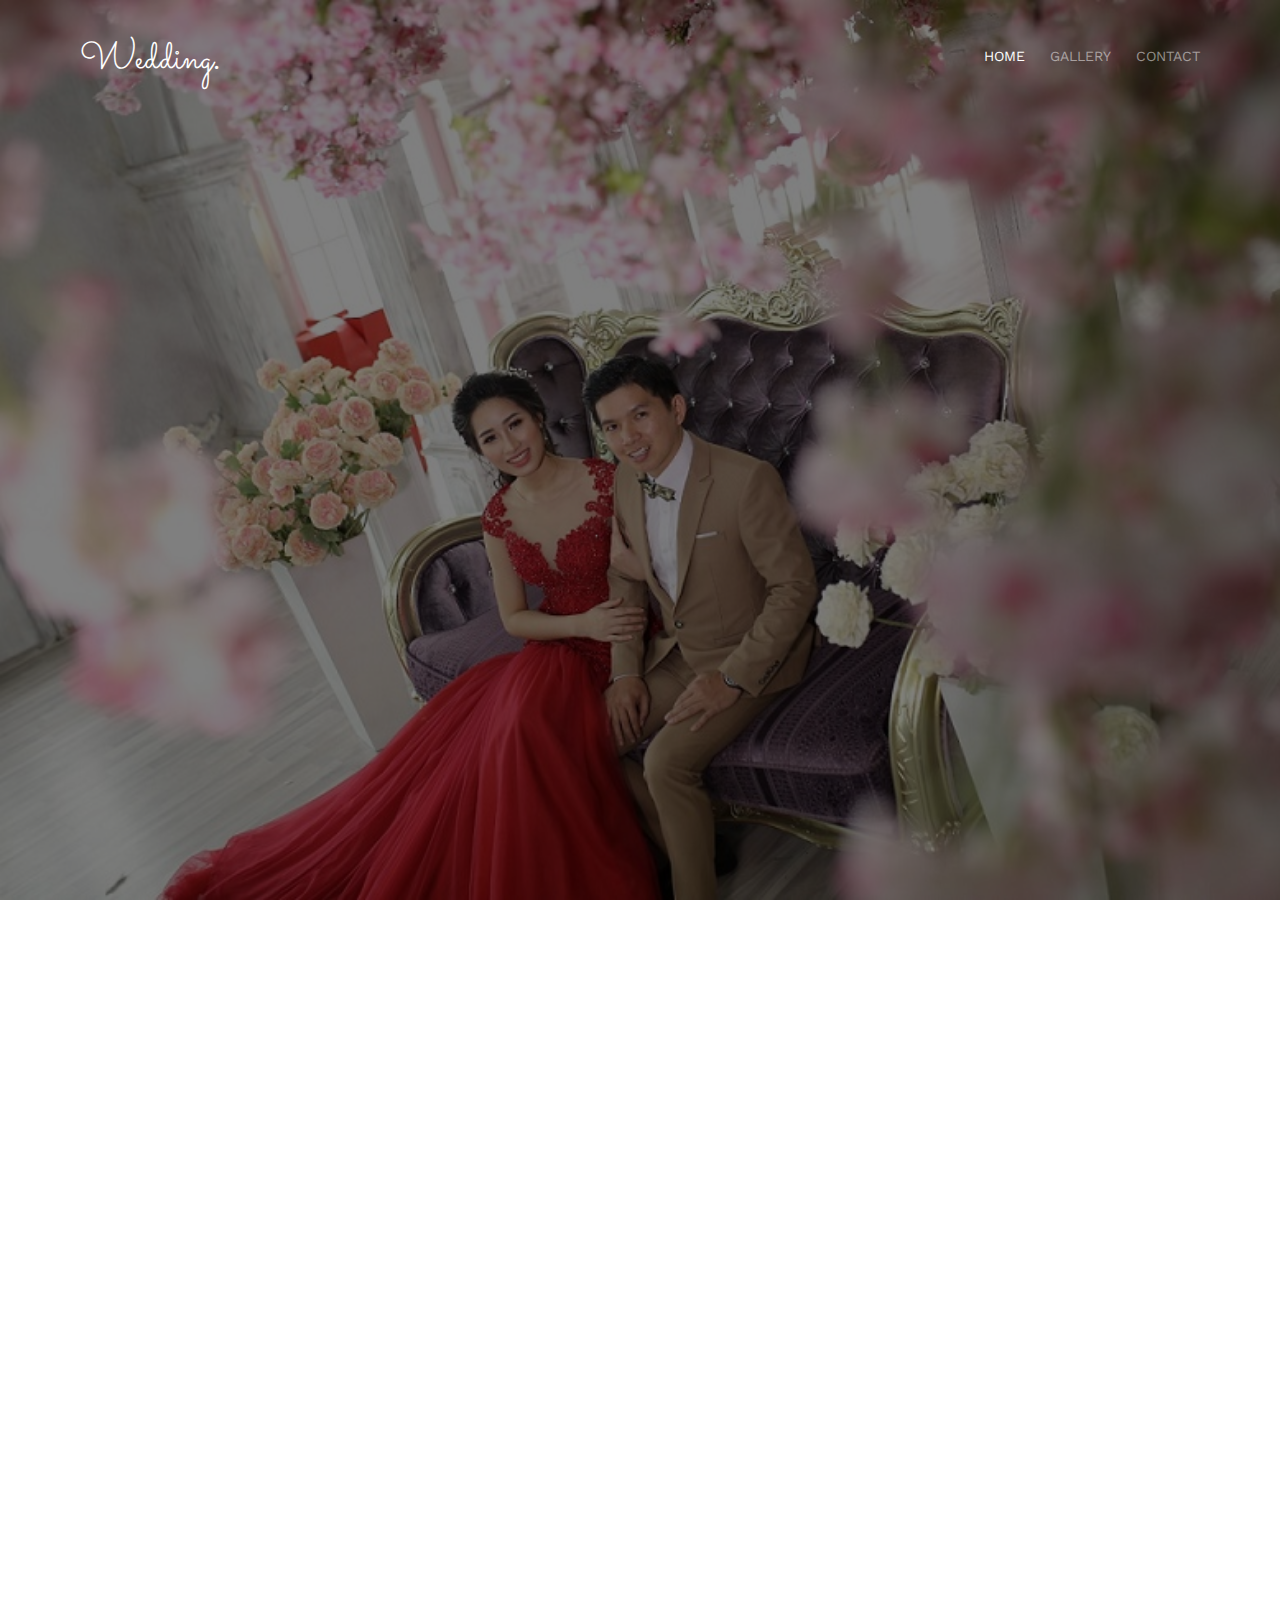
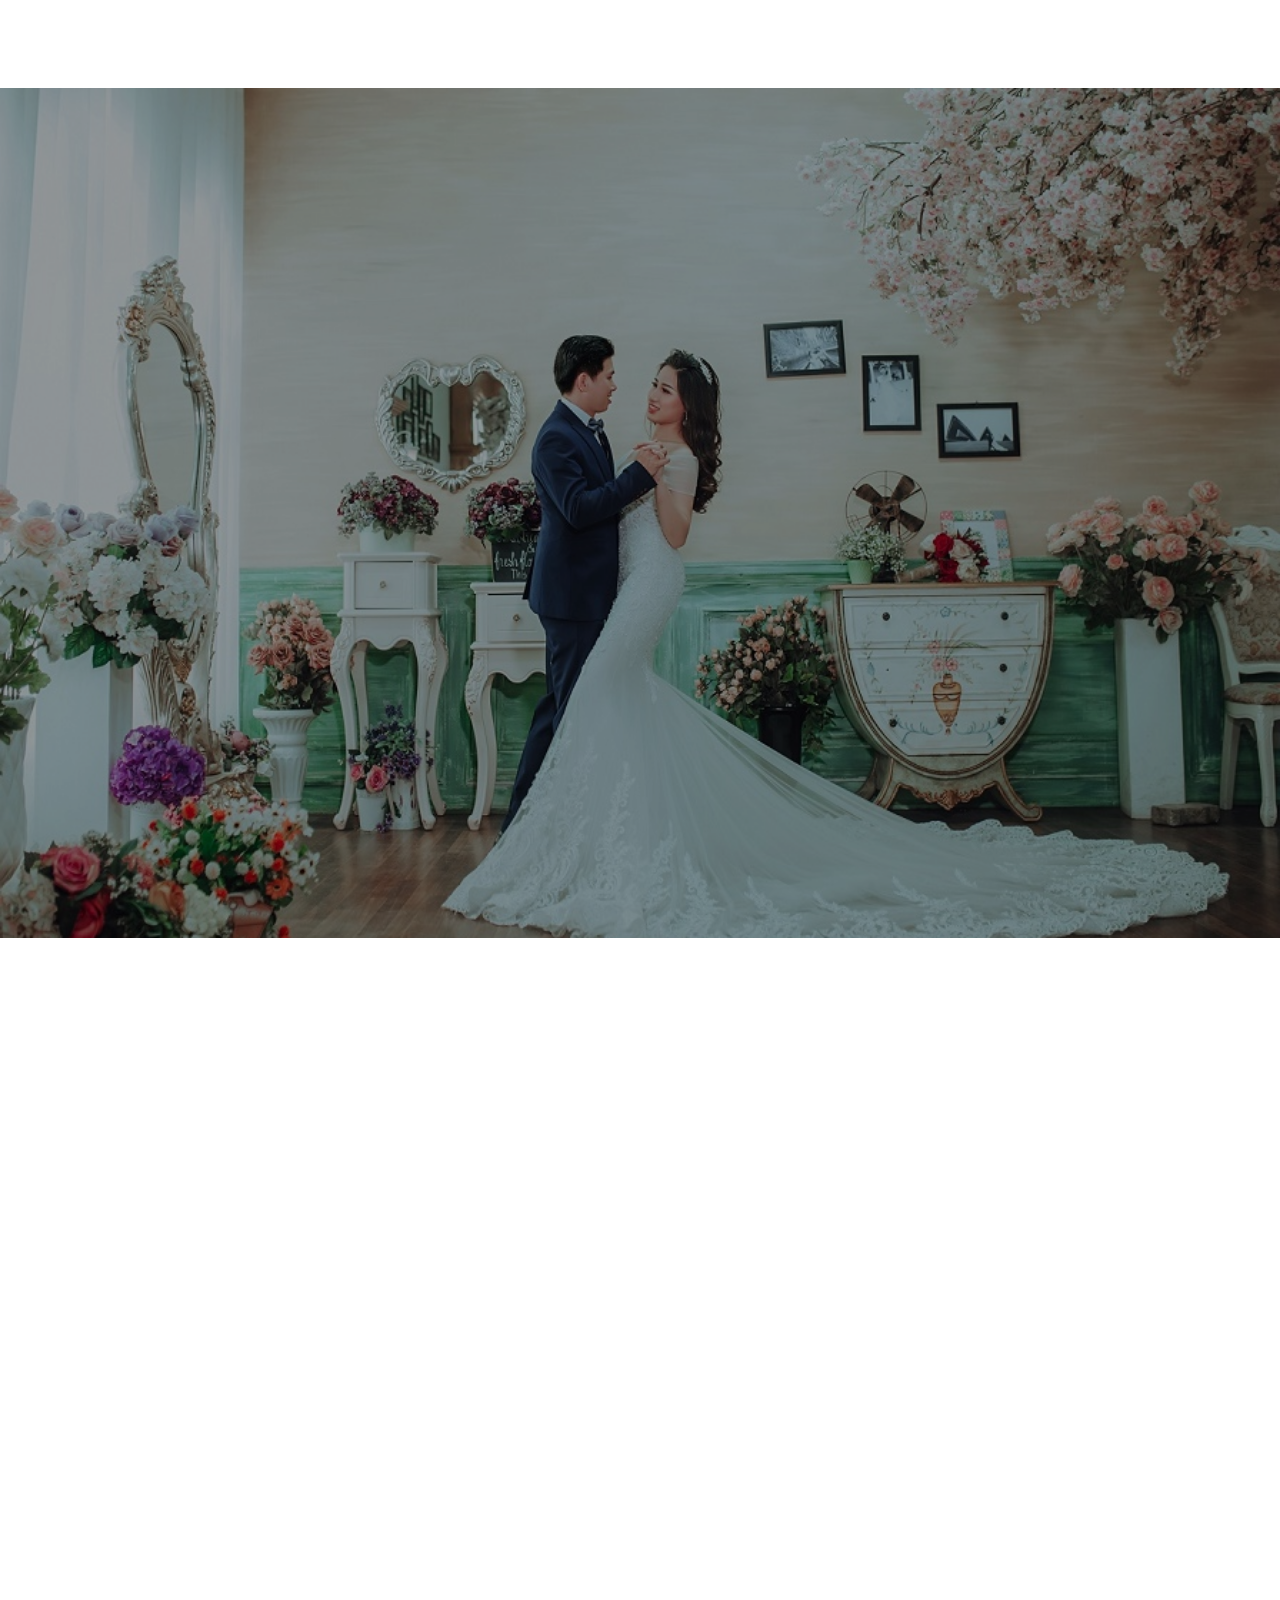
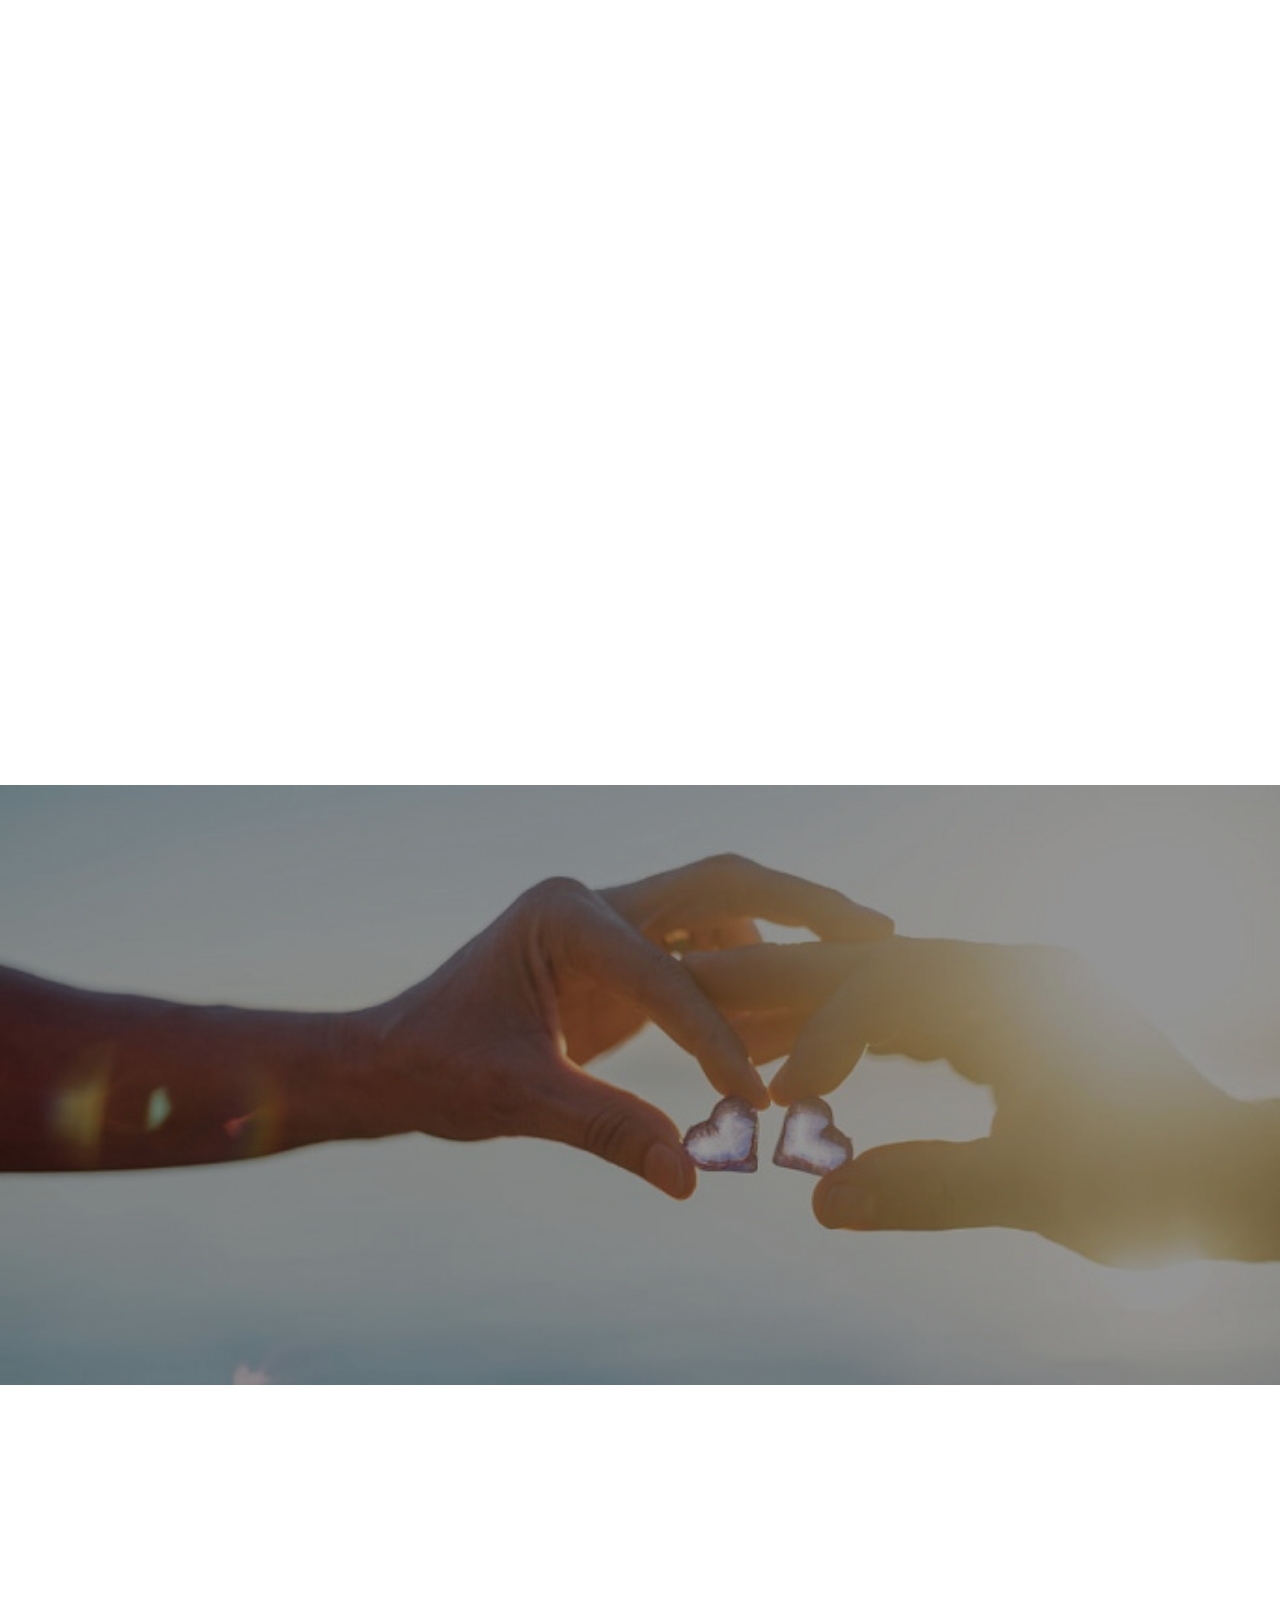
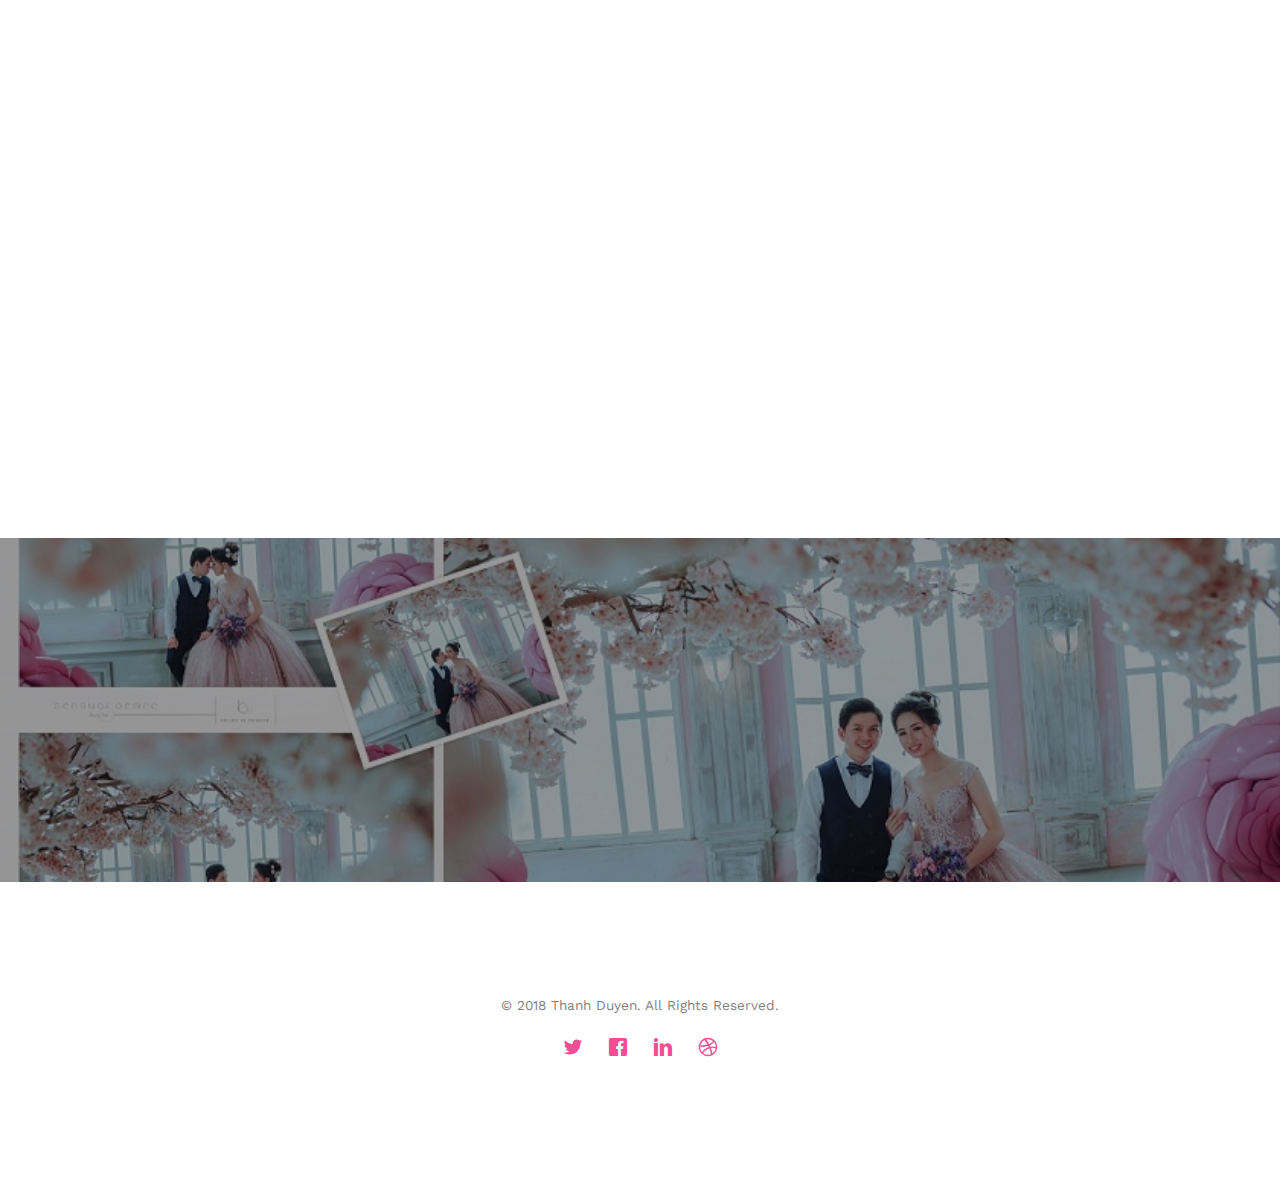
<file: public/index.html>
<!DOCTYPE html>
<!--[if lt IE 7]>      <html class="no-js lt-ie9 lt-ie8 lt-ie7"> <![endif]-->
<!--[if IE 7]>         <html class="no-js lt-ie9 lt-ie8"> <![endif]-->
<!--[if IE 8]>         <html class="no-js lt-ie9"> <![endif]-->
<!--[if gt IE 8]><!--> <html class="no-js"> <!--<![endif]-->
	<head>
	  <meta charset="utf-8">  
	<meta http-equiv="X-UA-Compatible" content="IE=edge"> 
	<!-- <meta http-equiv="Content-Type" content="text/html; charset=UTF-8"/> -->
	<title>MyWedding</title>
	<meta name="viewport" content="width=device-width, initial-scale=1">
	<meta name="description" content="Free HTML5 Template by FREEHTML5.CO" />
	<meta name="keywords" content="free html5, free template, free bootstrap, html5, css3, mobile first, responsive" />
	<meta name="author" content="FREEHTML5.CO" />

  <!-- 
	//////////////////////////////////////////////////////

	FREE HTML5 TEMPLATE 
	DESIGNED & DEVELOPED by FREEHTML5.CO
		
	Website: 		http://freehtml5.co/
	Email: 			info@freehtml5.co
	Twitter: 		http://twitter.com/fh5co
	Facebook: 		https://www.facebook.com/fh5co

	//////////////////////////////////////////////////////
	 -->

  	<!-- Facebook and Twitter integration -->
	<meta property="og:title" content=""/>
	<meta property="og:image" content=""/>
	<meta property="og:url" content=""/>
	<meta property="og:site_name" content=""/>
	<meta property="og:description" content=""/>
	<meta name="twitter:title" content="" />
	<meta name="twitter:image" content="" />
	<meta name="twitter:url" content="" />
	<meta name="twitter:card" content="" />

	<link href='https://fonts.googleapis.com/css?family=Work+Sans:400,300,600,400italic,700' rel='stylesheet' type='text/css'>
	<link href="https://fonts.googleapis.com/css?family=Sacramento" rel="stylesheet">
	
	<!-- Animate.css -->
	<link rel="stylesheet" href="css/animate.css">
	<!-- Icomoon Icon Fonts-->
	<link rel="stylesheet" href="css/icomoon.css">
	<!-- Bootstrap  -->
	<link rel="stylesheet" href="css/bootstrap.css">

	<!-- Magnific Popup -->
	<link rel="stylesheet" href="css/magnific-popup.css">

	<!-- Owl Carousel  -->
	<link rel="stylesheet" href="css/owl.carousel.min.css">
	<link rel="stylesheet" href="css/owl.theme.default.min.css">

	<!-- Theme style  -->
	<link rel="stylesheet" href="css/style.css">

	<!-- Modernizr JS -->
	<script src="js/modernizr-2.6.2.min.js"></script>
	<!-- FOR IE9 below -->
	<!--[if lt IE 9]>
	<script src="js/respond.min.js"></script>
	<![endif]-->

	</head>
	<body>
		
	<div class="fh5co-loader"></div>
	
	<div id="page">
	<nav class="fh5co-nav" role="navigation">
		<div class="container">
			<div class="row">
				<div class="col-xs-2">
					<div id="fh5co-logo"><a href="index.html">Wedding<strong>.</strong></a></div>
				</div>
				<div class="col-xs-10 text-right menu-1">
					<ul>
						<li class="active"><a href="index.html">Home</a></li>
						<li class="has-dropdown">
							<a href="gallery.html">Gallery</a>
						</li>
						<li><a href="contact.html">Contact</a></li>
					</ul>
				</div>
			</div>
			
		</div>
	</nav>

	<header id="fh5co-header" class="fh5co-cover" role="banner" style="background-image:url(images/img_bg_2.jpg);" data-stellar-background-ratio="0.5">
		<div class="overlay"></div>
		<div class="container">
			<div class="row">
				<div class="col-md-8 col-md-offset-2 text-center">
					<div class="display-t">
						<div class="display-tc animate-box" data-animate-effect="fadeIn">
							<h1>Nguyen Thanh<br> &amp;<br> Ho Duyen</h1>
							<h2>We Are Getting Married</h2>
							<div class="simply-countdown simply-countdown-one"></div>
							<p><a href="#" class="btn btn-default btn-sm">Save the date</a></p>
						</div>
					</div>
				</div>
			</div>
		</div>
	</header>

	<div id="fh5co-couple">
		<div class="container">
			<div class="row">
				<div class="col-md-8 col-md-offset-2 text-center fh5co-heading animate-box">
					<h2>Hello!</h2>
					<h3>May 5th, 2018 Quang Nam, Vietnam</h3>
					<p>We invited you to celebrate our wedding</p>
				</div>
			</div>
			<div class="couple-wrap animate-box">
				<div class="couple-half">
					<div class="groom">
						<img src="images/groom.jpg" alt="groom" class="img-responsive">
					</div>
					<div class="desc-groom">
						<h3>Nguyen Thanh</h3>
						<p>Tuổi 28 có lẽ là độ tuổi khá đẹp để quyết định tiến đến cuộc sống hôn nhân. Tôi đã thấy tin tưởng vào bản thân, tin tưởng vào những việc mình đang và sẽ làm, quan trọng hơn nữa là tôi có đủ niềm tin để mang lại hạnh phúc cho người con gái tôi yêu, có đủ niềm tin để xây dựng một gia đình hạnh phúc.</p>
					</div>
				</div>
				<p class="heart text-center"><i class="icon-heart2"></i></p>
				<div class="couple-half">
					<div class="bride">
						<img src="images/bride.jpg" alt="groom" class="img-responsive">
					</div>
					<div class="desc-bride">
						<h3>Ho Duyen</h3>
						<p>Đang cập nhật suy nghĩ cô dâu, cô dâu suy nghĩ hơi lâu:)</p>
					</div>
				</div>
			</div>
		</div>
	</div>

<embed src="./music/Romantic.mp3" width="180" height="90" loop="true" autostart="true" hidden="true" />

	<div id="fh5co-event" class="fh5co-bg" style="background-image:url(images/img_bg_3.jpg);">
		<div class="overlay"></div>
		<div class="container">
			<div class="row">
				<div class="col-md-8 col-md-offset-2 text-center fh5co-heading animate-box">
					<span>Our Special Events</span>
					<h2>Wedding Events</h2>
				</div>
			</div>
			<div class="row">
				<div class="display-t">
					<div class="display-tc">
						<div class="col-md-10 col-md-offset-1">
							<div class="col-md-6 col-sm-6 text-center">
								<div class="event-wrap animate-box">
									<h3>Lễ Thành Hôn</h3>
									<div class="event-col">
										<i class="icon-clock"></i>
										<span>7:00 AM</span>
										<span>9:00 AM</span>
									</div>
									<div class="event-col">
										<i class="icon-calendar"></i>
										<span>Thứ 7 Ngày 5</span>
										<span>Tháng 5, 2018</span>
									</div>
									<p>Mời quý vị đến dự Lễ Thành Hôn của hai chúng tôi tại tư gia nam. <br>Thôn Ô Gia Bắc, Xã Đại Cường, Huyện Đại Lộc, Tỉnh Quảng Nam<br>Rất hân hạnh được đón tiếp</p>
								</div>
							</div>
							<div class="col-md-6 col-sm-6 text-center">
								<div class="event-wrap animate-box">
									<h3>Tiệc thân mật</h3>
									<div class="event-col">
										<i class="icon-clock"></i>
										<span>10:00 AM</span>
										<span>14:00 AM</span>
									</div>
									<div class="event-col">
										<i class="icon-calendar"></i>
										<span>Thứ 7 Ngày 5</span>
										<span>Tháng 5, 2018</span>
									</div>
									<p>Mời quý vị đến dự bữa cơm thân mật chung vui cùng gia đình chúng tôi tại nhà văn hóa Thôn Ô Gia Bắc, Xã Đại Cường, Huyện Đại Lộc, Tỉnh Quảng Nam<br>Rất hân hạnh được đón tiếp</p>
								</div>
							</div>
						</div>
					</div>
				</div>
			</div>
		</div>
	</div>

	<div id="fh5co-couple-story">
		<div class="container">
			<div class="row">
				<div class="col-md-8 col-md-offset-2 text-center fh5co-heading animate-box">
					<span>We Love Each Other</span>
					<h2>Our Story</h2>
					<p>Gặp nhau và yêu nhau như một cái duyên</p>
				</div>
			</div>
			<div class="row">
				<div class="col-md-12 col-md-offset-0">
					<ul class="timeline animate-box">
						<li class="animate-box">
							<div class="timeline-badge" style="background-image:url(images/couple-1.jpg);"></div>
							<div class="timeline-panel">
								<div class="timeline-heading">
									<h3 class="timeline-title">First We Meet</h3>
									<span class="date">May 25, 2016</span>
								</div>
								<div class="timeline-body">
									<p>Lần đầu tiên thấy em<br>Chỉ muốn đến thật gần chào em thôi. <br>Mong niềm vui hiện lên môi xinh. </p>
								</div>
							</div>
						</li>
						<li class="timeline-inverted animate-box">
							<div class="timeline-badge" style="background-image:url(images/couple-2.jpg);"></div>
							<div class="timeline-panel">
								<div class="timeline-heading">
									<h3 class="timeline-title">First Date</h3>
									<span class="date">Jun 10, 2017</span>
								</div>
								<div class="timeline-body">
									<p>Cho đêm nay khi vầng trăng lên cao rồi<br>Mình em ngây ngô mong chờ ánh nắng mai. <br>Đang vu vơ đang hình dung trên con đường <br>Mình tay nắm tay. </p>
								</div>
							</div>
						</li>
						<li class="animate-box">
							<div class="timeline-badge" style="background-image:url(images/couple-3.jpg);"></div>
							<div class="timeline-panel">
								<div class="timeline-heading">
									<h3 class="timeline-title">In A Relationship</h3>
									<span class="date">December 25, 2017</span>
								</div>
								<div class="timeline-body">
									<p>Hay là mình, mình cưới nhau đi. <br>Hay là mình, mình cưới nhau đi. <br>Thanh xuân kia đi qua vội lắm ai ơi. <br>Cho anh xây tình nồng trọn kiếp bên em. <Br>Hay là mình, mình cưới nhau đi. <br>Hay là mình, mình cưới nhau đi. <br>Hẹn hò rồi làm gì mà để đó em ơi. <Br>Hay là mình, mình cưới nhau đi. </p>
								</div>
							</div>
						</li>
			    	</ul>
				</div>
			</div>
		</div>
	</div>

	<!-- <div id="fh5co-gallery" class="fh5co-section-gray">
		<div class="container">
			<div class="row">
				<div class="col-md-8 col-md-offset-2 text-center fh5co-heading animate-box">
					<span>Our Memories</span>
					<h2>Wedding Gallery</h2>
					<p>Far far away, behind the word mountains, far from the countries Vokalia and Consonantia, there live the blind texts.</p>
				</div>
			</div>
			<div class="row row-bottom-padded-md">
				<div class="col-md-12">
					<ul id="fh5co-gallery-list">
						
						<li class="one-third animate-box" data-animate-effect="fadeIn" style="background-image: url(images/gallery-1.jpg); "> 
						<a href="images/gallery-1.jpg">
							<div class="case-studies-summary">
								<span>14 Photos</span>
								<h2>Two Glas of Juice</h2>
							</div>
						</a>
					</li>
					<li class="one-third animate-box" data-animate-effect="fadeIn" style="background-image: url(images/gallery-2.jpg); ">
						<a href="#" class="color-2">
							<div class="case-studies-summary">
								<span>30 Photos</span>
								<h2>Timer starts now!</h2>
							</div>
						</a>
					</li>


					<li class="one-third animate-box" data-animate-effect="fadeIn" style="background-image: url(images/gallery-3.jpg); ">
						<a href="#" class="color-3">
							<div class="case-studies-summary">
								<span>90 Photos</span>
								<h2>Beautiful sunset</h2>
							</div>
						</a>
					</li>
					<li class="one-third animate-box" data-animate-effect="fadeIn" style="background-image: url(images/gallery-4.jpg); ">
						<a href="#" class="color-4">
							<div class="case-studies-summary">
								<span>12 Photos</span>
								<h2>Company's Conference Room</h2>
							</div>
						</a>
					</li>

						<li class="one-third animate-box" data-animate-effect="fadeIn" style="background-image: url(images/gallery-5.jpg); ">
							<a href="#" class="color-3">
								<div class="case-studies-summary">
									<span>50 Photos</span>
									<h2>Useful baskets</h2>
								</div>
							</a>
						</li>
						<li class="one-third animate-box" data-animate-effect="fadeIn" style="background-image: url(images/gallery-6.jpg); ">
							<a href="#" class="color-4">
								<div class="case-studies-summary">
									<span>45 Photos</span>
									<h2>Skater man in the road</h2>
								</div>
							</a>
						</li>

						<li class="one-third animate-box" data-animate-effect="fadeIn" style="background-image: url(images/gallery-7.jpg); ">
							<a href="#" class="color-4">
								<div class="case-studies-summary">
									<span>35 Photos</span>
									<h2>Two Glas of Juice</h2>
								</div>
							</a>
						</li>

						<li class="one-third animate-box" data-animate-effect="fadeIn" style="background-image: url(images/gallery-8.jpg); "> 
							<a href="#" class="color-5">
								<div class="case-studies-summary">
									<span>90 Photos</span>
									<h2>Timer starts now!</h2>
								</div>
							</a>
						</li>
						<li class="one-third animate-box" data-animate-effect="fadeIn" style="background-image: url(images/gallery-9.jpg); ">
							<a href="#" class="color-6">
								<div class="case-studies-summary">
									<span>56 Photos</span>
									<h2>Beautiful sunset</h2>
								</div>
							</a>
						</li>
					</ul>		
				</div>
			</div>
		</div>
	</div> -->

	<div id="fh5co-counter" class="fh5co-bg fh5co-counter" style="background-image:url(images/img_bg_5.jpg);">
		<div class="overlay"></div>
		<div class="container">
			<div class="row">
				<div class="display-t">
					<div class="display-tc">
						<div class="col-md-3 col-sm-6 animate-box">
							<div class="feature-center">
								<span class="icon">
									<i class="icon-users"></i>
								</span>

								<span class="counter js-counter" data-from="0" data-to="400" data-speed="5000" data-refresh-interval="50">1</span>
								<span class="counter-label">Estimated Guest</span>

							</div>
						</div>
						<div class="col-md-3 col-sm-6 animate-box">
							<div class="feature-center">
								<span class="icon">
									<i class="icon-user"></i>
								</span>

								<span class="counter js-counter" data-from="0" data-to="600" data-speed="5000" data-refresh-interval="50">1</span>
								<span class="counter-label">We Catter</span>
							</div>
						</div>
						<div class="col-md-3 col-sm-6 animate-box">
							<div class="feature-center">
								<span class="icon">
									<i class="icon-calendar"></i>
								</span>
								<span class="counter js-counter" data-from="0" data-to="10" data-speed="5000" data-refresh-interval="50">1</span>
								<span class="counter-label">Events Done</span>
							</div>
						</div>
						<div class="col-md-3 col-sm-6 animate-box">
							<div class="feature-center">
								<span class="icon">
									<i class="icon-clock"></i>
								</span>

								<span class="counter js-counter" data-from="0" data-to="1507" data-speed="5000" data-refresh-interval="50">1</span>
								<span class="counter-label">Hours Spent</span>

							</div>
						</div>
					</div>
				</div>
			</div>
		</div>
	</div>

	<div id="fh5co-testimonial">
		<div class="container">
			<div class="row">
				<div class="row animate-box">
					<div class="col-md-8 col-md-offset-2 text-center fh5co-heading">
						<span>Best Wishes</span>
						<h2>Friends Wishes</h2>
					</div>
				</div>
				<div class="row">
					<div class="col-md-12 animate-box">
						<div class="wrap-testimony">
							<div class="owl-carousel-fullwidth">
								<div class="item">
									<div class="testimony-slide active text-center">
										<figure>
											<img src="images/couple-1.jpg" alt="user">
										</figure>
										<span>Ngọc Vinh, via <a href="#" class="twitter">Facebook</a></span>
										<blockquote>
											<p>"Đang chờ anh Vinh đập chai gửi lời chúc. Đề nghị anh gửi lời chúc mau kẻo bị luộc"</p>
										</blockquote>
									</div>
								</div>
								<div class="item">
									<div class="testimony-slide active text-center">
										<figure>
											<img src="images/couple-2.jpg" alt="user">
										</figure>
										<span>Quang Huy, via <a href="#" class="twitter">Facebook</a></span>
										<blockquote>
											<p>"Đang đợi những lời chúc nhí nhảnh con cá cảnh đến từ anh Huy thanh lịch."</p>
										</blockquote>
									</div>
								</div>
								<div class="item">
									<div class="testimony-slide active text-center">
										<figure>
											<img src="images/couple-3.jpg" alt="user">
										</figure>
										<span>Vân Anh, via <a href="#" class="twitter">Facebook</a></span>
										<blockquote>
											<p>"Chị đẹp dễ thương chúc nhanh cho em cập nhật nà."</p>
										</blockquote>
									</div>
								</div>
							</div>
						</div>
					</div>
				</div>
			</div>
		</div>
	</div>

	<!-- <div id="fh5co-services" class="fh5co-section-gray">
		<div class="container">
			
			<div class="row animate-box">
				<div class="col-md-8 col-md-offset-2 text-center fh5co-heading">
					<h2>We Offer Services</h2>
					<p>Dignissimos asperiores vitae velit veniam totam fuga molestias accusamus alias autem provident. Odit ab aliquam dolor eius.</p>
				</div>
			</div>

			<div class="row">
				<div class="col-md-6">
					<div class="feature-left animate-box" data-animate-effect="fadeInLeft">
						<span class="icon">
							<i class="icon-calendar"></i>
						</span>
						<div class="feature-copy">
							<h3>We Organized Events</h3>
							<p>Facilis ipsum reprehenderit nemo molestias. Aut cum mollitia reprehenderit. Eos cumque dicta adipisci architecto culpa amet.</p>
						</div>
					</div>

					<div class="feature-left animate-box" data-animate-effect="fadeInLeft">
						<span class="icon">
							<i class="icon-image"></i>
						</span>
						<div class="feature-copy">
							<h3>Photoshoot</h3>
							<p>Facilis ipsum reprehenderit nemo molestias. Aut cum mollitia reprehenderit. Eos cumque dicta adipisci architecto culpa amet.</p>
						</div>
					</div>

					<div class="feature-left animate-box" data-animate-effect="fadeInLeft">
						<span class="icon">
							<i class="icon-video"></i>
						</span>
						<div class="feature-copy">
							<h3>Video Editing</h3>
							<p>Facilis ipsum reprehenderit nemo molestias. Aut cum mollitia reprehenderit. Eos cumque dicta adipisci architecto culpa amet.</p>
						</div>
					</div>

				</div>

				<div class="frame">
					 <div class="fh5co-video fh5co-bg" style="background-image: url(images/img_bg_3.jpg); ">
						<a href="https://www.youtube.com/embed/g31PwJ2EKD0?modestbranding=1&autoplay=0&controls=0&fs=0&loop=1&rel=0&showinfo=0&disablekb=1" frameborder="0"" class="popup-vimeo"><i class="icon-video2"></i></a> 
					
						<div class="overlay"></div>
					</div>
				</div>
			</div>

			
		</div>
	</div> -->


	<div id="fh5co-started" class="fh5co-bg" style="background-image:url(images/img_bg_4.jpg);">
		<div class="overlay"></div>
		<div class="container">
			<div class="row animate-box">
				<div class="col-md-8 col-md-offset-2 text-center fh5co-heading">
					<h2>Are You Attending?</h2>
					<!-- <p>Please Fill-up the form to notify you that you're attending. Thanks.</p> -->
				</div>
			</div>
			 <!-- <div class="row animate-box"> 
				<div class="col-md-10 col-md-offset-1">
					<form class="form-inline">
						<div class="col-md-4 col-sm-4">
							<div class="form-group">
								<label for="name" class="sr-only">Name</label>
								<input type="name" class="form-control" id="name" placeholder="Name">
							</div>
						</div>
						<div class="col-md-4 col-sm-4">
							<div class="form-group">
								<label for="email" class="sr-only">Email</label>
								<input type="email" class="form-control" id="email" placeholder="Email">
							</div>
						</div>
						<div class="col-md-4 col-sm-4">
							<button type="submit" class="btn btn-default btn-block">I am Attending</button>
						</div>
					</form>
				</div> -->
			</div>
		</div>
	</div>

	<footer id="fh5co-footer" role="contentinfo">
		<div class="container">

			<div class="row copyright">
				<div class="col-md-12 text-center">
					<p>
						<small class="block">&copy; 2018 Thanh Duyen. All Rights Reserved.</small> 			
					</p>
					<p>
						<ul class="fh5co-social-icons">
							<li><a href="#"><i class="icon-twitter"></i></a></li>
							<li><a href="https://www.facebook.com/nvthanh154"><i class="icon-facebook"></i></a></li>
							<li><a href="#"><i class="icon-linkedin"></i></a></li>
							<li><a href="#"><i class="icon-dribbble"></i></a></li>
						</ul>
					</p>
				</div>
			</div>

		</div>
	</footer>
	</div>

	<div class="gototop js-top">
		<a href="#" class="js-gotop"><i class="icon-arrow-up"></i></a>
	</div>
	
	<!-- jQuery -->
	<script src="js/jquery.min.js"></script>
	<!-- jQuery Easing -->
	<script src="js/jquery.easing.1.3.js"></script>
	<!-- Bootstrap -->
	<script src="js/bootstrap.min.js"></script>
	<!-- Waypoints -->
	<script src="js/jquery.waypoints.min.js"></script>
	<!-- Carousel -->
	<script src="js/owl.carousel.min.js"></script>
	<!-- countTo -->
	<script src="js/jquery.countTo.js"></script>

	<!-- Stellar -->
	<script src="js/jquery.stellar.min.js"></script>
	<!-- Magnific Popup -->
	<script src="js/jquery.magnific-popup.min.js"></script>
	<script src="js/magnific-popup-options.js"></script>

	<!-- // <script src="https://cdnjs.cloudflare.com/ajax/libs/prism/0.0.1/prism.min.js"></script> -->
	<script src="js/simplyCountdown.js"></script>
	<!-- Main -->
	<script src="js/main.js"></script>

	<script>
    var d = new Date(new Date(2018, 05, 05, 09, 00, 00, 00));

    // default example
    simplyCountdown('.simply-countdown-one', {
        year: d.getFullYear(),
        month: d.getMonth(),
        day: d.getDate()
    });

    //jQuery example
    $('#simply-countdown-losange').simplyCountdown({
        year: d.getFullYear(),
        month: d.getMonth(),
        day: d.getDate(),
        enableUtc: false
    });
</script>

	</body>
</html>
</file>
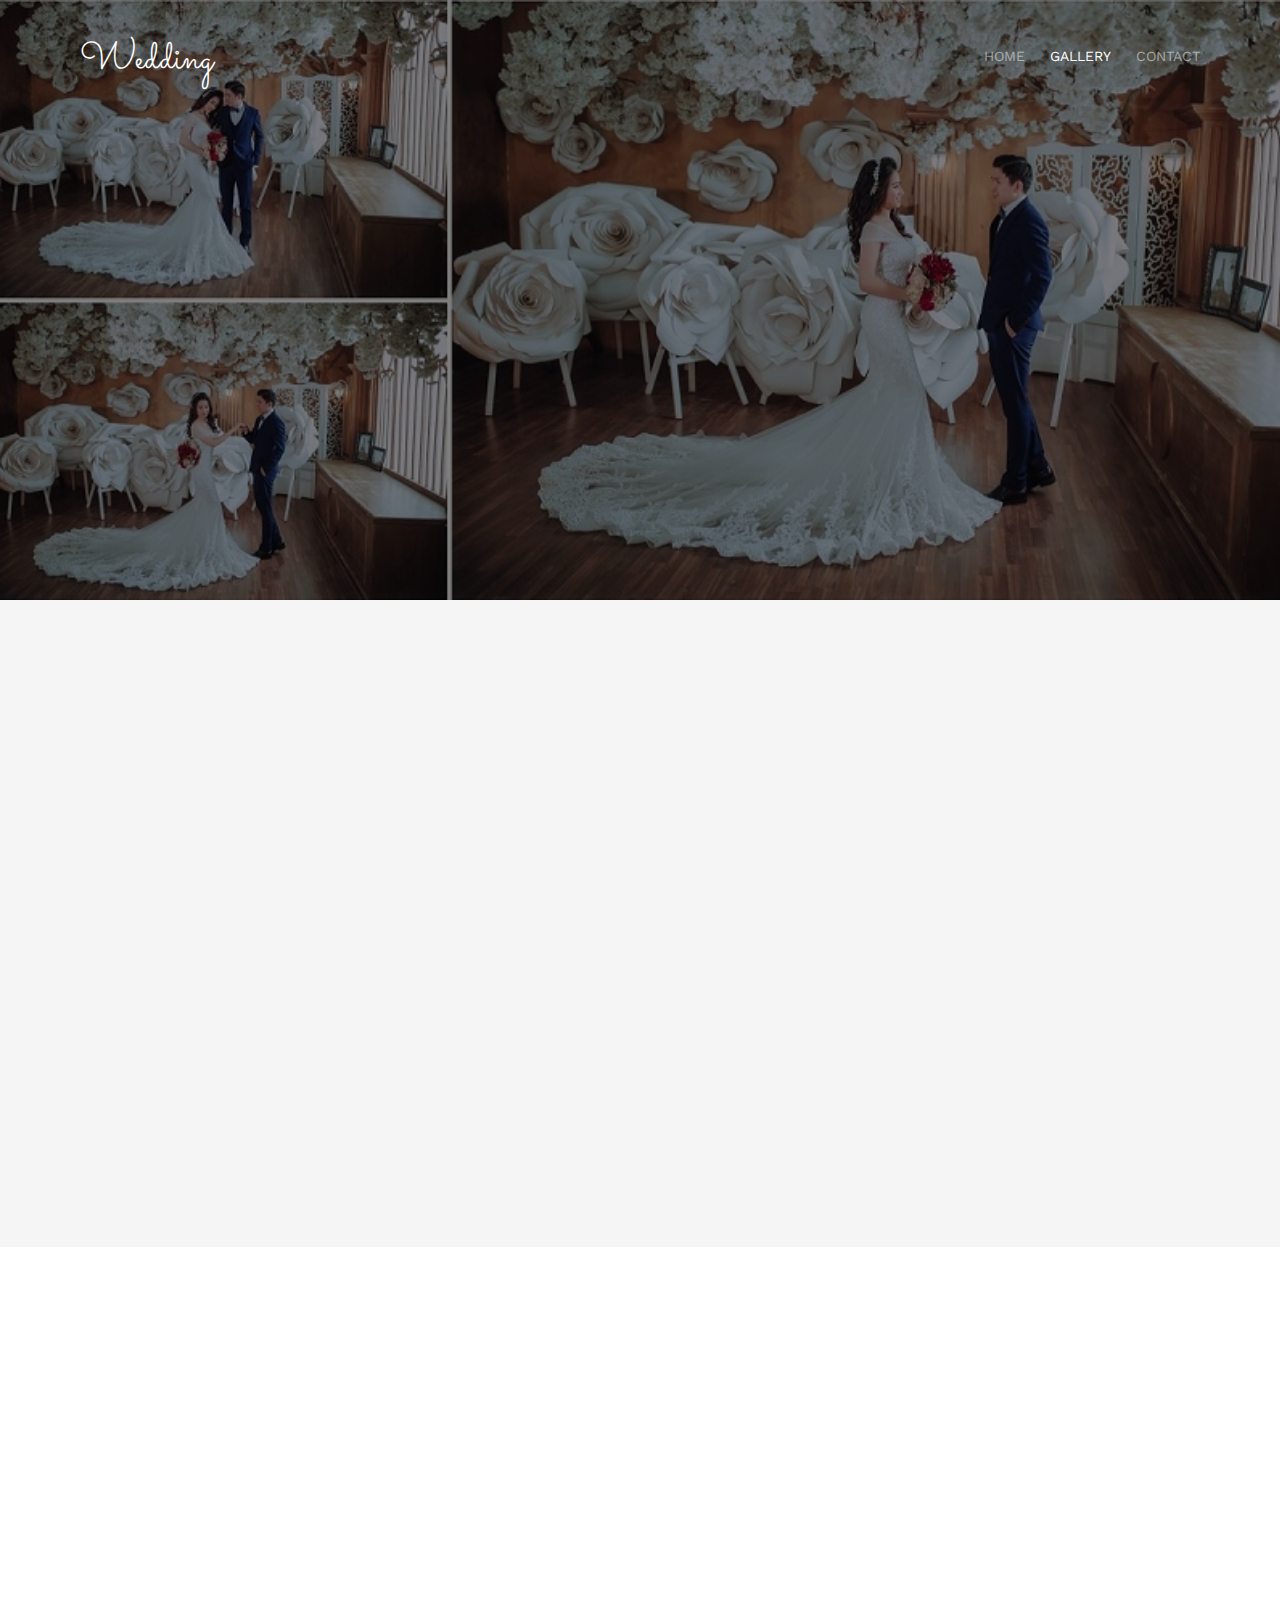
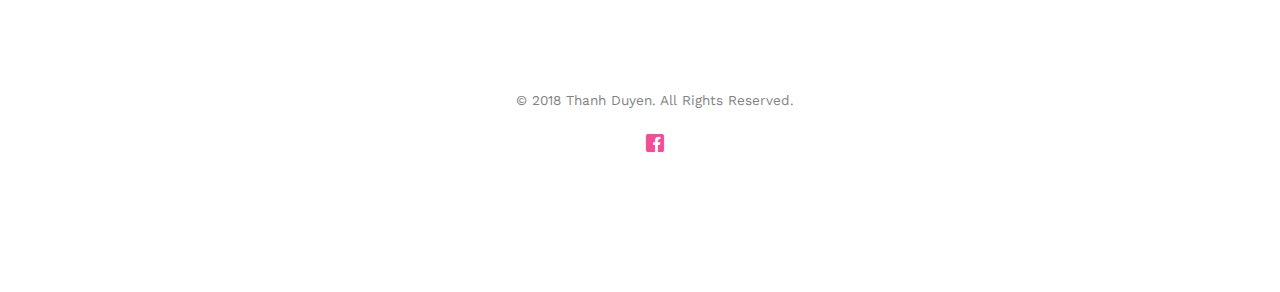
<file: public/gallery.html>
<!DOCTYPE html>
<!--[if lt IE 7]>      <html class="no-js lt-ie9 lt-ie8 lt-ie7"> <![endif]-->
<!--[if IE 7]>         <html class="no-js lt-ie9 lt-ie8"> <![endif]-->
<!--[if IE 8]>         <html class="no-js lt-ie9"> <![endif]-->
<!--[if gt IE 8]><!--> <html class="no-js"> <!--<![endif]-->
	<head>
	<meta charset="utf-8">
	<meta http-equiv="X-UA-Compatible" content="IE=edge">
	<title>MyWedding</title>
	<meta name="viewport" content="width=device-width, initial-scale=1">
	<meta name="description" content="Nguyễn Thạnh vs Hồ Duyên" />
	<meta name="keywords" content="happy ending, Thanh Nguyen, Duyen Ho, My Wedding" />
	<meta name="author" content="ThanhDuyen" />

  <!-- 
	//////////////////////////////////////////////////////

	THANH DUYEN WEDDING 
	DESIGNED & DEVELOPED by THANHDUYEN

	//////////////////////////////////////////////////////
	 -->

  	<!-- Facebook and Twitter integration -->
	<meta property="og:title" content=""/>
	<meta property="og:image" content=""/>
	<meta property="og:url" content=""/>
	<meta property="og:site_name" content=""/>
	<meta property="og:description" content=""/>
	<meta name="twitter:title" content="" />
	<meta name="twitter:image" content="" />
	<meta name="twitter:url" content="" />
	<meta name="twitter:card" content="" />

	<link href='https://fonts.googleapis.com/css?family=Work+Sans:400,300,600,400italic,700' rel='stylesheet' type='text/css'>
	<link href="https://fonts.googleapis.com/css?family=Sacramento" rel="stylesheet">
	
	<!-- Animate.css -->
	<link rel="stylesheet" href="css/animate.css">
	<!-- Icomoon Icon Fonts-->
	<link rel="stylesheet" href="css/icomoon.css">
	<!-- Bootstrap  -->
	<link rel="stylesheet" href="css/bootstrap.css">

	<!-- Magnific Popup -->
	<link rel="stylesheet" href="css/magnific-popup.css">

	<!-- Owl Carousel  -->
	<link rel="stylesheet" href="css/owl.carousel.min.css">
	<link rel="stylesheet" href="css/owl.theme.default.min.css">

	<!-- Theme style  -->
	<link rel="stylesheet" href="css/style.css">

	<!-- Modernizr JS -->
	<script src="js/modernizr-2.6.2.min.js"></script>
	<!-- FOR IE9 below -->
	<!--[if lt IE 9]>
	<script src="js/respond.min.js"></script>
	<![endif]-->

	</head>
	<body>
		
	<div class="fh5co-loader"></div>
	
	<div id="page">
	<nav class="fh5co-nav" role="navigation">
		<div class="container">
			<div class="row">
				<div class="col-xs-2">
					<div id="fh5co-logo"><a href="http://www.thanhduyen.com/">Wedding<strong></strong></a></div>
				</div>
				<div class="col-xs-10 text-right menu-1">
					<ul>
						<li><a href="http://www.thanhduyen.com/">Home</a></li>
						<li class="active"><a href="gallery.html">Gallery</a></li>
						<li><a href="contact.html">Contact</a></li>
					</ul>
				</div>
			</div>
			
		</div>
	</nav>

	<header id="fh5co-header" class="fh5co-cover fh5co-cover-sm" role="banner" style="background-image:url(images/img_bg_1.jpg);">
		<div class="overlay"></div>
		<div class="fh5co-container">
			<div class="row">
				<div class="col-md-8 col-md-offset-2 text-center">
					<div class="display-t">
						<div class="display-tc animate-box" data-animate-effect="fadeIn">
							<!-- <h1>Gallery</h1> -->
							<!-- <h2>Free html5 templates Made by <a href="http://freehtml5.co" target="_blank">FreeHTML5.co</a></h2> -->
						</div>
					</div>
				</div>
			</div>
		</div>
	</header>

	<div id="fh5co-couple" class="fh5co-section-gray">
		<div class="container">
			<div class="row">
				<div class="col-md-8 col-md-offset-2 text-center fh5co-heading animate-box">
					<h2>Hello!</h2>
					<h3>May 05th, 2018 Quang Nam, Vietnam</h3>
					<p>We invited you to celebrate our wedding</p>
				</div>
			</div>
			<div class="couple-wrap animate-box">
				<div class="couple-half">
					<div class="groom">
						<img src="images/groom.jpg" alt="groom" class="img-responsive">
					</div>
					<div class="desc-groom">
						<h3>Thanh Nguyen</h3>
						<!-- <p>Far far away, behind the word mountains, far from the countries Vokalia and Consonantia, there live the blind texts. Separated they live in Bookmarksgrove</p> -->
					</div>
				</div>
				<p class="heart text-center"><i class="icon-heart2"></i></p>
				<div class="couple-half">
					<div class="bride">
						<img src="images/bride.jpg" alt="groom" class="img-responsive">
					</div>
					<div class="desc-bride">
						<h3>Duyen Ho</h3>
						<!-- <p>Far far away, behind the word mountains, far from the countries Vokalia and Consonantia, there live the blind texts. Separated they live in Bookmarksgrove</p> -->
					</div>
				</div>
			</div>
		</div>
	</div>

	<!-- <div id="fh5co-gallery"> -->
		<div class="col-md-8 col-md-offset-2 text-center fh5co-heading animate-box">
					<!-- <span>Our Memories</span> -->
					<h2>Our Memories</h2>
		</div>
		
		<div class="videoContainer">
						<iframe src="http://www.youtube.com/embed/g31PwJ2EKD0?&autoplay=0" 
							frameborder="0"
							allowfullscreen="allowfullscreen"
        					mozallowfullscreen="mozallowfullscreen" 
        					msallowfullscreen="msallowfullscreen" 
        					oallowfullscreen="oallowfullscreen" 
							webkitallowfullscreen="webkitallowfullscreen">
							 
						</iframe> 
					</div> 

		<div class="container">
			<!-- <div class="row"> -->
				
	<!-- </div> -->

	<footer id="fh5co-footer" role="contentinfo">
		<div class="container">

			<div class="row copyright">
				<div class="col-md-12 text-center">
					<p>
						<small class="block">&copy; 2018 Thanh Duyen. All Rights Reserved.</small> 
						
					</p>
					<p>
						<ul class="fh5co-social-icons">
							<li><a href="https://www.facebook.com/nvthanh154"><i class="icon-facebook"></i></a></li>
						</ul>
					</p>
					</p>
				</div>
			</div>

		</div>
	</footer>
	</div>

	<div class="gototop js-top">
		<a href="#" class="js-gotop"><i class="icon-arrow-up"></i></a>
	</div>
	
	<!-- jQuery -->
	<script src="js/jquery.min.js"></script>
	<!-- jQuery Easing -->
	<script src="js/jquery.easing.1.3.js"></script>
	<!-- Bootstrap -->
	<script src="js/bootstrap.min.js"></script>
	<!-- Waypoints -->
	<script src="js/jquery.waypoints.min.js"></script>
	<!-- Carousel -->
	<script src="js/owl.carousel.min.js"></script>
	<!-- countTo -->
	<script src="js/jquery.countTo.js"></script>

	<!-- Stellar -->
	<script src="js/jquery.stellar.min.js"></script>
	<!-- Magnific Popup -->
	<script src="js/jquery.magnific-popup.min.js"></script>
	<script src="js/magnific-popup-options.js"></script>

	<!-- Main -->
	<script src="js/main.js"></script>


	</body>
</html>
</file>
<file: public/css/icomoon.css>
@font-face {
  font-family: 'icomoon';
  src:  url('../fonts/icomoon/icomoon.eot?6iuir');
  src:  url('../fonts/icomoon/icomoon.eot?6iuir#iefix') format('embedded-opentype'),
    url('../fonts/icomoon/icomoon.ttf?6iuir') format('truetype'),
    url('../fonts/icomoon/icomoon.woff?6iuir') format('woff'),
    url('../fonts/icomoon/icomoon.svg?6iuir#icomoon') format('svg');
  font-weight: normal;
  font-style: normal;
}

[class^="icon-"], [class*=" icon-"] {
  /* use !important to prevent issues with browser extensions that change fonts */
  font-family: 'icomoon' !important;
  speak: none;
  font-style: normal;
  font-weight: normal;
  font-variant: normal;
  text-transform: none;
  line-height: 1;

  /* Better Font Rendering =========== */
  -webkit-font-smoothing: antialiased;
  -moz-osx-font-smoothing: grayscale;
}

.icon-eye:before {
  content: "\e000";
}
.icon-paper-clip:before {
  content: "\e001";
}
.icon-mail:before {
  content: "\e002";
}
.icon-toggle:before {
  content: "\e003";
}
.icon-layout:before {
  content: "\e004";
}
.icon-link:before {
  content: "\e005";
}
.icon-bell:before {
  content: "\e006";
}
.icon-lock:before {
  content: "\e007";
}
.icon-unlock:before {
  content: "\e008";
}
.icon-ribbon:before {
  content: "\e009";
}
.icon-image:before {
  content: "\e010";
}
.icon-signal:before {
  content: "\e011";
}
.icon-target:before {
  content: "\e012";
}
.icon-clipboard:before {
  content: "\e013";
}
.icon-clock:before {
  content: "\e014";
}
.icon-watch:before {
  content: "\e015";
}
.icon-air-play:before {
  content: "\e016";
}
.icon-camera:before {
  content: "\e017";
}
.icon-video:before {
  content: "\e018";
}
.icon-disc:before {
  content: "\e019";
}
.icon-printer:before {
  content: "\e020";
}
.icon-monitor:before {
  content: "\e021";
}
.icon-server:before {
  content: "\e022";
}
.icon-cog:before {
  content: "\e023";
}
.icon-heart:before {
  content: "\e024";
}
.icon-paragraph:before {
  content: "\e025";
}
.icon-align-justify:before {
  content: "\e026";
}
.icon-align-left:before {
  content: "\e027";
}
.icon-align-center:before {
  content: "\e028";
}
.icon-align-right:before {
  content: "\e029";
}
.icon-book:before {
  content: "\e030";
}
.icon-layers:before {
  content: "\e031";
}
.icon-stack:before {
  content: "\e032";
}
.icon-stack-2:before {
  content: "\e033";
}
.icon-paper:before {
  content: "\e034";
}
.icon-paper-stack:before {
  content: "\e035";
}
.icon-search:before {
  content: "\e036";
}
.icon-zoom-in:before {
  content: "\e037";
}
.icon-zoom-out:before {
  content: "\e038";
}
.icon-reply:before {
  content: "\e039";
}
.icon-circle-plus:before {
  content: "\e040";
}
.icon-circle-minus:before {
  content: "\e041";
}
.icon-circle-check:before {
  content: "\e042";
}
.icon-circle-cross:before {
  content: "\e043";
}
.icon-square-plus:before {
  content: "\e044";
}
.icon-square-minus:before {
  content: "\e045";
}
.icon-square-check:before {
  content: "\e046";
}
.icon-square-cross:before {
  content: "\e047";
}
.icon-microphone:before {
  content: "\e048";
}
.icon-record:before {
  content: "\e049";
}
.icon-skip-back:before {
  content: "\e050";
}
.icon-rewind:before {
  content: "\e051";
}
.icon-play:before {
  content: "\e052";
}
.icon-pause:before {
  content: "\e053";
}
.icon-stop:before {
  content: "\e054";
}
.icon-fast-forward:before {
  content: "\e055";
}
.icon-skip-forward:before {
  content: "\e056";
}
.icon-shuffle:before {
  content: "\e057";
}
.icon-repeat:before {
  content: "\e058";
}
.icon-folder:before {
  content: "\e059";
}
.icon-umbrella:before {
  content: "\e060";
}
.icon-moon:before {
  content: "\e061";
}
.icon-thermometer:before {
  content: "\e062";
}
.icon-drop:before {
  content: "\e063";
}
.icon-sun:before {
  content: "\e064";
}
.icon-cloud:before {
  content: "\e065";
}
.icon-cloud-upload:before {
  content: "\e066";
}
.icon-cloud-download:before {
  content: "\e067";
}
.icon-upload:before {
  content: "\e068";
}
.icon-download:before {
  content: "\e069";
}
.icon-location:before {
  content: "\e070";
}
.icon-location-2:before {
  content: "\e071";
}
.icon-map:before {
  content: "\e072";
}
.icon-battery:before {
  content: "\e073";
}
.icon-head:before {
  content: "\e074";
}
.icon-briefcase:before {
  content: "\e075";
}
.icon-speech-bubble:before {
  content: "\e076";
}
.icon-anchor:before {
  content: "\e077";
}
.icon-globe:before {
  content: "\e078";
}
.icon-box:before {
  content: "\e079";
}
.icon-reload:before {
  content: "\e080";
}
.icon-share:before {
  content: "\e081";
}
.icon-marquee:before {
  content: "\e082";
}
.icon-marquee-plus:before {
  content: "\e083";
}
.icon-marquee-minus:before {
  content: "\e084";
}
.icon-tag:before {
  content: "\e085";
}
.icon-power:before {
  content: "\e086";
}
.icon-command:before {
  content: "\e087";
}
.icon-alt:before {
  content: "\e088";
}
.icon-esc:before {
  content: "\e089";
}
.icon-bar-graph:before {
  content: "\e090";
}
.icon-bar-graph-2:before {
  content: "\e091";
}
.icon-pie-graph:before {
  content: "\e092";
}
.icon-star:before {
  content: "\e093";
}
.icon-arrow-left:before {
  content: "\e094";
}
.icon-arrow-right:before {
  content: "\e095";
}
.icon-arrow-up:before {
  content: "\e096";
}
.icon-arrow-down:before {
  content: "\e097";
}
.icon-volume:before {
  content: "\e098";
}
.icon-mute:before {
  content: "\e099";
}
.icon-content-right:before {
  content: "\e100";
}
.icon-content-left:before {
  content: "\e101";
}
.icon-grid:before {
  content: "\e102";
}
.icon-grid-2:before {
  content: "\e103";
}
.icon-columns:before {
  content: "\e104";
}
.icon-loader:before {
  content: "\e105";
}
.icon-bag:before {
  content: "\e106";
}
.icon-ban:before {
  content: "\e107";
}
.icon-flag:before {
  content: "\e108";
}
.icon-trash:before {
  content: "\e109";
}
.icon-expand:before {
  content: "\e110";
}
.icon-contract:before {
  content: "\e111";
}
.icon-maximize:before {
  content: "\e112";
}
.icon-minimize:before {
  content: "\e113";
}
.icon-plus:before {
  content: "\e114";
}
.icon-minus:before {
  content: "\e115";
}
.icon-check:before {
  content: "\e116";
}
.icon-cross:before {
  content: "\e117";
}
.icon-move:before {
  content: "\e118";
}
.icon-delete:before {
  content: "\e119";
}
.icon-menu:before {
  content: "\e120";
}
.icon-archive:before {
  content: "\e121";
}
.icon-inbox:before {
  content: "\e122";
}
.icon-outbox:before {
  content: "\e123";
}
.icon-file:before {
  content: "\e124";
}
.icon-file-add:before {
  content: "\e125";
}
.icon-file-subtract:before {
  content: "\e126";
}
.icon-help:before {
  content: "\e127";
}
.icon-open:before {
  content: "\e128";
}
.icon-ellipsis:before {
  content: "\e129";
}
.icon-add-to-list:before {
  content: "\e900";
}
.icon-classic-computer:before {
  content: "\e901";
}
.icon-controller-fast-backward:before {
  content: "\e902";
}
.icon-creative-commons-attribution:before {
  content: "\e903";
}
.icon-creative-commons-noderivs:before {
  content: "\e904";
}
.icon-creative-commons-noncommercial-eu:before {
  content: "\e905";
}
.icon-creative-commons-noncommercial-us:before {
  content: "\e906";
}
.icon-creative-commons-public-domain:before {
  content: "\e907";
}
.icon-creative-commons-remix:before {
  content: "\e908";
}
.icon-creative-commons-share:before {
  content: "\e909";
}
.icon-creative-commons-sharealike:before {
  content: "\e90a";
}
.icon-creative-commons:before {
  content: "\e90b";
}
.icon-document-landscape:before {
  content: "\e90c";
}
.icon-remove-user:before {
  content: "\e90d";
}
.icon-warning:before {
  content: "\e90e";
}
.icon-arrow-bold-down:before {
  content: "\e90f";
}
.icon-arrow-bold-left:before {
  content: "\e910";
}
.icon-arrow-bold-right:before {
  content: "\e911";
}
.icon-arrow-bold-up:before {
  content: "\e912";
}
.icon-arrow-down2:before {
  content: "\e913";
}
.icon-arrow-left2:before {
  content: "\e914";
}
.icon-arrow-long-down:before {
  content: "\e915";
}
.icon-arrow-long-left:before {
  content: "\e916";
}
.icon-arrow-long-right:before {
  content: "\e917";
}
.icon-arrow-long-up:before {
  content: "\e918";
}
.icon-arrow-right2:before {
  content: "\e919";
}
.icon-arrow-up2:before {
  content: "\e91a";
}
.icon-arrow-with-circle-down:before {
  content: "\e91b";
}
.icon-arrow-with-circle-left:before {
  content: "\e91c";
}
.icon-arrow-with-circle-right:before {
  content: "\e91d";
}
.icon-arrow-with-circle-up:before {
  content: "\e91e";
}
.icon-bookmark:before {
  content: "\e91f";
}
.icon-bookmarks:before {
  content: "\e920";
}
.icon-chevron-down:before {
  content: "\e921";
}
.icon-chevron-left:before {
  content: "\e922";
}
.icon-chevron-right:before {
  content: "\e923";
}
.icon-chevron-small-down:before {
  content: "\e924";
}
.icon-chevron-small-left:before {
  content: "\e925";
}
.icon-chevron-small-right:before {
  content: "\e926";
}
.icon-chevron-small-up:before {
  content: "\e927";
}
.icon-chevron-thin-down:before {
  content: "\e928";
}
.icon-chevron-thin-left:before {
  content: "\e929";
}
.icon-chevron-thin-right:before {
  content: "\e92a";
}
.icon-chevron-thin-up:before {
  content: "\e92b";
}
.icon-chevron-up:before {
  content: "\e92c";
}
.icon-chevron-with-circle-down:before {
  content: "\e92d";
}
.icon-chevron-with-circle-left:before {
  content: "\e92e";
}
.icon-chevron-with-circle-right:before {
  content: "\e92f";
}
.icon-chevron-with-circle-up:before {
  content: "\e930";
}
.icon-cloud2:before {
  content: "\e931";
}
.icon-controller-fast-forward:before {
  content: "\e932";
}
.icon-controller-jump-to-start:before {
  content: "\e933";
}
.icon-controller-next:before {
  content: "\e934";
}
.icon-controller-paus:before {
  content: "\e935";
}
.icon-controller-play:before {
  content: "\e936";
}
.icon-controller-record:before {
  content: "\e937";
}
.icon-controller-stop:before {
  content: "\e938";
}
.icon-controller-volume:before {
  content: "\e939";
}
.icon-dot-single:before {
  content: "\e93a";
}
.icon-dots-three-horizontal:before {
  content: "\e93b";
}
.icon-dots-three-vertical:before {
  content: "\e93c";
}
.icon-dots-two-horizontal:before {
  content: "\e93d";
}
.icon-dots-two-vertical:before {
  content: "\e93e";
}
.icon-download2:before {
  content: "\e93f";
}
.icon-emoji-flirt:before {
  content: "\e940";
}
.icon-flow-branch:before {
  content: "\e941";
}
.icon-flow-cascade:before {
  content: "\e942";
}
.icon-flow-line:before {
  content: "\e943";
}
.icon-flow-parallel:before {
  content: "\e944";
}
.icon-flow-tree:before {
  content: "\e945";
}
.icon-install:before {
  content: "\e946";
}
.icon-layers2:before {
  content: "\e947";
}
.icon-open-book:before {
  content: "\e948";
}
.icon-resize-100:before {
  content: "\e949";
}
.icon-resize-full-screen:before {
  content: "\e94a";
}
.icon-save:before {
  content: "\e94b";
}
.icon-select-arrows:before {
  content: "\e94c";
}
.icon-sound-mute:before {
  content: "\e94d";
}
.icon-sound:before {
  content: "\e94e";
}
.icon-trash2:before {
  content: "\e94f";
}
.icon-triangle-down:before {
  content: "\e950";
}
.icon-triangle-left:before {
  content: "\e951";
}
.icon-triangle-right:before {
  content: "\e952";
}
.icon-triangle-up:before {
  content: "\e953";
}
.icon-uninstall:before {
  content: "\e954";
}
.icon-upload-to-cloud:before {
  content: "\e955";
}
.icon-upload2:before {
  content: "\e956";
}
.icon-add-user:before {
  content: "\e957";
}
.icon-address:before {
  content: "\e958";
}
.icon-adjust:before {
  content: "\e959";
}
.icon-air:before {
  content: "\e95a";
}
.icon-aircraft-landing:before {
  content: "\e95b";
}
.icon-aircraft-take-off:before {
  content: "\e95c";
}
.icon-aircraft:before {
  content: "\e95d";
}
.icon-align-bottom:before {
  content: "\e95e";
}
.icon-align-horizontal-middle:before {
  content: "\e95f";
}
.icon-align-left2:before {
  content: "\e960";
}
.icon-align-right2:before {
  content: "\e961";
}
.icon-align-top:before {
  content: "\e962";
}
.icon-align-vertical-middle:before {
  content: "\e963";
}
.icon-archive2:before {
  content: "\e964";
}
.icon-area-graph:before {
  content: "\e965";
}
.icon-attachment:before {
  content: "\e966";
}
.icon-awareness-ribbon:before {
  content: "\e967";
}
.icon-back-in-time:before {
  content: "\e968";
}
.icon-back:before {
  content: "\e969";
}
.icon-bar-graph2:before {
  content: "\e96a";
}
.icon-battery2:before {
  content: "\e96b";
}
.icon-beamed-note:before {
  content: "\e96c";
}
.icon-bell2:before {
  content: "\e96d";
}
.icon-blackboard:before {
  content: "\e96e";
}
.icon-block:before {
  content: "\e96f";
}
.icon-book2:before {
  content: "\e970";
}
.icon-bowl:before {
  content: "\e971";
}
.icon-box2:before {
  content: "\e972";
}
.icon-briefcase2:before {
  content: "\e973";
}
.icon-browser:before {
  content: "\e974";
}
.icon-brush:before {
  content: "\e975";
}
.icon-bucket:before {
  content: "\e976";
}
.icon-cake:before {
  content: "\e977";
}
.icon-calculator:before {
  content: "\e978";
}
.icon-calendar:before {
  content: "\e979";
}
.icon-camera2:before {
  content: "\e97a";
}
.icon-ccw:before {
  content: "\e97b";
}
.icon-chat:before {
  content: "\e97c";
}
.icon-check2:before {
  content: "\e97d";
}
.icon-circle-with-cross:before {
  content: "\e97e";
}
.icon-circle-with-minus:before {
  content: "\e97f";
}
.icon-circle-with-plus:before {
  content: "\e980";
}
.icon-circle:before {
  content: "\e981";
}
.icon-circular-graph:before {
  content: "\e982";
}
.icon-clapperboard:before {
  content: "\e983";
}
.icon-clipboard2:before {
  content: "\e984";
}
.icon-clock2:before {
  content: "\e985";
}
.icon-code:before {
  content: "\e986";
}
.icon-cog2:before {
  content: "\e987";
}
.icon-colours:before {
  content: "\e988";
}
.icon-compass:before {
  content: "\e989";
}
.icon-copy:before {
  content: "\e98a";
}
.icon-credit-card:before {
  content: "\e98b";
}
.icon-credit:before {
  content: "\e98c";
}
.icon-cross2:before {
  content: "\e98d";
}
.icon-cup:before {
  content: "\e98e";
}
.icon-cw:before {
  content: "\e98f";
}
.icon-cycle:before {
  content: "\e990";
}
.icon-database:before {
  content: "\e991";
}
.icon-dial-pad:before {
  content: "\e992";
}
.icon-direction:before {
  content: "\e993";
}
.icon-document:before {
  content: "\e994";
}
.icon-documents:before {
  content: "\e995";
}
.icon-drink:before {
  content: "\e996";
}
.icon-drive:before {
  content: "\e997";
}
.icon-drop2:before {
  content: "\e998";
}
.icon-edit:before {
  content: "\e999";
}
.icon-email:before {
  content: "\e99a";
}
.icon-emoji-happy:before {
  content: "\e99b";
}
.icon-emoji-neutral:before {
  content: "\e99c";
}
.icon-emoji-sad:before {
  content: "\e99d";
}
.icon-erase:before {
  content: "\e99e";
}
.icon-eraser:before {
  content: "\e99f";
}
.icon-export:before {
  content: "\e9a0";
}
.icon-eye2:before {
  content: "\e9a1";
}
.icon-feather:before {
  content: "\e9a2";
}
.icon-flag2:before {
  content: "\e9a3";
}
.icon-flash:before {
  content: "\e9a4";
}
.icon-flashlight:before {
  content: "\e9a5";
}
.icon-flat-brush:before {
  content: "\e9a6";
}
.icon-folder-images:before {
  content: "\e9a7";
}
.icon-folder-music:before {
  content: "\e9a8";
}
.icon-folder-video:before {
  content: "\e9a9";
}
.icon-folder2:before {
  content: "\e9aa";
}
.icon-forward:before {
  content: "\e9ab";
}
.icon-funnel:before {
  content: "\e9ac";
}
.icon-game-controller:before {
  content: "\e9ad";
}
.icon-gauge:before {
  content: "\e9ae";
}
.icon-globe2:before {
  content: "\e9af";
}
.icon-graduation-cap:before {
  content: "\e9b0";
}
.icon-grid2:before {
  content: "\e9b1";
}
.icon-hair-cross:before {
  content: "\e9b2";
}
.icon-hand:before {
  content: "\e9b3";
}
.icon-heart-outlined:before {
  content: "\e9b4";
}
.icon-heart2:before {
  content: "\e9b5";
}
.icon-help-with-circle:before {
  content: "\e9b6";
}
.icon-help2:before {
  content: "\e9b7";
}
.icon-home:before {
  content: "\e9b8";
}
.icon-hour-glass:before {
  content: "\e9b9";
}
.icon-image-inverted:before {
  content: "\e9ba";
}
.icon-image2:before {
  content: "\e9bb";
}
.icon-images:before {
  content: "\e9bc";
}
.icon-inbox2:before {
  content: "\e9bd";
}
.icon-infinity:before {
  content: "\e9be";
}
.icon-info-with-circle:before {
  content: "\e9bf";
}
.icon-info:before {
  content: "\e9c0";
}
.icon-key:before {
  content: "\e9c1";
}
.icon-keyboard:before {
  content: "\e9c2";
}
.icon-lab-flask:before {
  content: "\e9c3";
}
.icon-landline:before {
  content: "\e9c4";
}
.icon-language:before {
  content: "\e9c5";
}
.icon-laptop:before {
  content: "\e9c6";
}
.icon-leaf:before {
  content: "\e9c7";
}
.icon-level-down:before {
  content: "\e9c8";
}
.icon-level-up:before {
  content: "\e9c9";
}
.icon-lifebuoy:before {
  content: "\e9ca";
}
.icon-light-bulb:before {
  content: "\e9cb";
}
.icon-light-down:before {
  content: "\e9cc";
}
.icon-light-up:before {
  content: "\e9cd";
}
.icon-line-graph:before {
  content: "\e9ce";
}
.icon-link2:before {
  content: "\e9cf";
}
.icon-list:before {
  content: "\e9d0";
}
.icon-location-pin:before {
  content: "\e9d1";
}
.icon-location2:before {
  content: "\e9d2";
}
.icon-lock-open:before {
  content: "\e9d3";
}
.icon-lock2:before {
  content: "\e9d4";
}
.icon-log-out:before {
  content: "\e9d5";
}
.icon-login:before {
  content: "\e9d6";
}
.icon-loop:before {
  content: "\e9d7";
}
.icon-magnet:before {
  content: "\e9d8";
}
.icon-magnifying-glass:before {
  content: "\e9d9";
}
.icon-mail2:before {
  content: "\e9da";
}
.icon-man:before {
  content: "\e9db";
}
.icon-map2:before {
  content: "\e9dc";
}
.icon-mask:before {
  content: "\e9dd";
}
.icon-medal:before {
  content: "\e9de";
}
.icon-megaphone:before {
  content: "\e9df";
}
.icon-menu2:before {
  content: "\e9e0";
}
.icon-message:before {
  content: "\e9e1";
}
.icon-mic:before {
  content: "\e9e2";
}
.icon-minus2:before {
  content: "\e9e3";
}
.icon-mobile:before {
  content: "\e9e4";
}
.icon-modern-mic:before {
  content: "\e9e5";
}
.icon-moon2:before {
  content: "\e9e6";
}
.icon-mouse:before {
  content: "\e9e7";
}
.icon-music:before {
  content: "\e9e8";
}
.icon-network:before {
  content: "\e9e9";
}
.icon-new-message:before {
  content: "\e9ea";
}
.icon-new:before {
  content: "\e9eb";
}
.icon-news:before {
  content: "\e9ec";
}
.icon-note:before {
  content: "\e9ed";
}
.icon-notification:before {
  content: "\e9ee";
}
.icon-old-mobile:before {
  content: "\e9ef";
}
.icon-old-phone:before {
  content: "\e9f0";
}
.icon-palette:before {
  content: "\e9f1";
}
.icon-paper-plane:before {
  content: "\e9f2";
}
.icon-pencil:before {
  content: "\e9f3";
}
.icon-phone:before {
  content: "\e9f4";
}
.icon-pie-chart:before {
  content: "\e9f5";
}
.icon-pin:before {
  content: "\e9f6";
}
.icon-plus2:before {
  content: "\e9f7";
}
.icon-popup:before {
  content: "\e9f8";
}
.icon-power-plug:before {
  content: "\e9f9";
}
.icon-price-ribbon:before {
  content: "\e9fa";
}
.icon-price-tag:before {
  content: "\e9fb";
}
.icon-print:before {
  content: "\e9fc";
}
.icon-progress-empty:before {
  content: "\e9fd";
}
.icon-progress-full:before {
  content: "\e9fe";
}
.icon-progress-one:before {
  content: "\e9ff";
}
.icon-progress-two:before {
  content: "\ea00";
}
.icon-publish:before {
  content: "\ea01";
}
.icon-quote:before {
  content: "\ea02";
}
.icon-radio:before {
  content: "\ea03";
}
.icon-reply-all:before {
  content: "\ea04";
}
.icon-reply2:before {
  content: "\ea05";
}
.icon-retweet:before {
  content: "\ea06";
}
.icon-rocket:before {
  content: "\ea07";
}
.icon-round-brush:before {
  content: "\ea08";
}
.icon-rss:before {
  content: "\ea09";
}
.icon-ruler:before {
  content: "\ea0a";
}
.icon-scissors:before {
  content: "\ea0b";
}
.icon-share-alternitive:before {
  content: "\ea0c";
}
.icon-share2:before {
  content: "\ea0d";
}
.icon-shareable:before {
  content: "\ea0e";
}
.icon-shield:before {
  content: "\ea0f";
}
.icon-shop:before {
  content: "\ea10";
}
.icon-shopping-bag:before {
  content: "\ea11";
}
.icon-shopping-basket:before {
  content: "\ea12";
}
.icon-shopping-cart:before {
  content: "\ea13";
}
.icon-shuffle2:before {
  content: "\ea14";
}
.icon-signal2:before {
  content: "\ea15";
}
.icon-sound-mix:before {
  content: "\ea16";
}
.icon-sports-club:before {
  content: "\ea17";
}
.icon-spreadsheet:before {
  content: "\ea18";
}
.icon-squared-cross:before {
  content: "\ea19";
}
.icon-squared-minus:before {
  content: "\ea1a";
}
.icon-squared-plus:before {
  content: "\ea1b";
}
.icon-star-outlined:before {
  content: "\ea1c";
}
.icon-star2:before {
  content: "\ea1d";
}
.icon-stopwatch:before {
  content: "\ea1e";
}
.icon-suitcase:before {
  content: "\ea1f";
}
.icon-swap:before {
  content: "\ea20";
}
.icon-sweden:before {
  content: "\ea21";
}
.icon-switch:before {
  content: "\ea22";
}
.icon-tablet:before {
  content: "\ea23";
}
.icon-tag2:before {
  content: "\ea24";
}
.icon-text-document-inverted:before {
  content: "\ea25";
}
.icon-text-document:before {
  content: "\ea26";
}
.icon-text:before {
  content: "\ea27";
}
.icon-thermometer2:before {
  content: "\ea28";
}
.icon-thumbs-down:before {
  content: "\ea29";
}
.icon-thumbs-up:before {
  content: "\ea2a";
}
.icon-thunder-cloud:before {
  content: "\ea2b";
}
.icon-ticket:before {
  content: "\ea2c";
}
.icon-time-slot:before {
  content: "\ea2d";
}
.icon-tools:before {
  content: "\ea2e";
}
.icon-traffic-cone:before {
  content: "\ea2f";
}
.icon-tree:before {
  content: "\ea30";
}
.icon-trophy:before {
  content: "\ea31";
}
.icon-tv:before {
  content: "\ea32";
}
.icon-typing:before {
  content: "\ea33";
}
.icon-unread:before {
  content: "\ea34";
}
.icon-untag:before {
  content: "\ea35";
}
.icon-user:before {
  content: "\ea36";
}
.icon-users:before {
  content: "\ea37";
}
.icon-v-card:before {
  content: "\ea38";
}
.icon-video2:before {
  content: "\ea39";
}
.icon-vinyl:before {
  content: "\ea3a";
}
.icon-voicemail:before {
  content: "\ea3b";
}
.icon-wallet:before {
  content: "\ea3c";
}
.icon-water:before {
  content: "\ea3d";
}
.icon-px-with-circle:before {
  content: "\ea3e";
}
.icon-px:before {
  content: "\ea3f";
}
.icon-basecamp:before {
  content: "\ea40";
}
.icon-behance:before {
  content: "\ea41";
}
.icon-creative-cloud:before {
  content: "\ea42";
}
.icon-dropbox:before {
  content: "\ea43";
}
.icon-evernote:before {
  content: "\ea44";
}
.icon-flattr:before {
  content: "\ea45";
}
.icon-foursquare:before {
  content: "\ea46";
}
.icon-google-drive:before {
  content: "\ea47";
}
.icon-google-hangouts:before {
  content: "\ea48";
}
.icon-grooveshark:before {
  content: "\ea49";
}
.icon-icloud:before {
  content: "\ea4a";
}
.icon-mixi:before {
  content: "\ea4b";
}
.icon-onedrive:before {
  content: "\ea4c";
}
.icon-paypal:before {
  content: "\ea4d";
}
.icon-picasa:before {
  content: "\ea4e";
}
.icon-qq:before {
  content: "\ea4f";
}
.icon-rdio-with-circle:before {
  content: "\ea50";
}
.icon-renren:before {
  content: "\ea51";
}
.icon-scribd:before {
  content: "\ea52";
}
.icon-sina-weibo:before {
  content: "\ea53";
}
.icon-skype-with-circle:before {
  content: "\ea54";
}
.icon-skype:before {
  content: "\ea55";
}
.icon-slideshare:before {
  content: "\ea56";
}
.icon-smashing:before {
  content: "\ea57";
}
.icon-soundcloud:before {
  content: "\ea58";
}
.icon-spotify-with-circle:before {
  content: "\ea59";
}
.icon-spotify:before {
  content: "\ea5a";
}
.icon-swarm:before {
  content: "\ea5b";
}
.icon-vine-with-circle:before {
  content: "\ea5c";
}
.icon-vine:before {
  content: "\ea5d";
}
.icon-vk-alternitive:before {
  content: "\ea5e";
}
.icon-vk-with-circle:before {
  content: "\ea5f";
}
.icon-vk:before {
  content: "\ea60";
}
.icon-xing-with-circle:before {
  content: "\ea61";
}
.icon-xing:before {
  content: "\ea62";
}
.icon-yelp:before {
  content: "\ea63";
}
.icon-dribbble-with-circle:before {
  content: "\ea64";
}
.icon-dribbble:before {
  content: "\ea65";
}
.icon-facebook-with-circle:before {
  content: "\ea66";
}
.icon-facebook:before {
  content: "\ea67";
}
.icon-flickr-with-circle:before {
  content: "\ea68";
}
.icon-flickr:before {
  content: "\ea69";
}
.icon-github-with-circle:before {
  content: "\ea6a";
}
.icon-github:before {
  content: "\ea6b";
}
.icon-google-with-circle:before {
  content: "\ea6c";
}
.icon-google:before {
  content: "\ea6d";
}
.icon-instagram-with-circle:before {
  content: "\ea6e";
}
.icon-instagram:before {
  content: "\ea6f";
}
.icon-lastfm-with-circle:before {
  content: "\ea70";
}
.icon-lastfm:before {
  content: "\ea71";
}
.icon-linkedin-with-circle:before {
  content: "\ea72";
}
.icon-linkedin:before {
  content: "\ea73";
}
.icon-pinterest-with-circle:before {
  content: "\ea74";
}
.icon-pinterest:before {
  content: "\ea75";
}
.icon-rdio:before {
  content: "\ea76";
}
.icon-stumbleupon-with-circle:before {
  content: "\ea77";
}
.icon-stumbleupon:before {
  content: "\ea78";
}
.icon-tumblr-with-circle:before {
  content: "\ea79";
}
.icon-tumblr:before {
  content: "\ea7a";
}
.icon-twitter-with-circle:before {
  content: "\ea7b";
}
.icon-twitter:before {
  content: "\ea7c";
}
.icon-vimeo-with-circle:before {
  content: "\ea7d";
}
.icon-vimeo:before {
  content: "\ea7e";
}
.icon-youtube-with-circle:before {
  content: "\ea7f";
}
.icon-youtube:before {
  content: "\ea80";
}
</file>
<file: public/css/style.css>
@font-face {
  font-family: 'icomoon';
  src: url("../fonts/icomoon/icomoon.eot?srf3rx");
  src: url("../fonts/icomoon/icomoon.eot?srf3rx#iefix") format("embedded-opentype"), url("../fonts/icomoon/icomoon.ttf?srf3rx") format("truetype"), url("../fonts/icomoon/icomoon.woff?srf3rx") format("woff"), url("../fonts/icomoon/icomoon.svg?srf3rx#icomoon") format("svg");
  font-weight: normal;
  font-style: normal;
}
/* =======================================================
*
* 	Template Style 
*
* ======================================================= */

.frame{
	width: 600px;
	height: 500px;
}
body {
  font-family: "Work Sans", Arial, sans-serif;
  font-weight: 400;
  font-size: 16px;
  line-height: 1.7;
  color: #828282;
  background: #fff;
}

#page {
  position: relative;
  overflow-x: hidden;
  width: 100%;
  height: 100%;
  -webkit-transition: 0.5s;
  -o-transition: 0.5s;
  transition: 0.5s;
}
.offcanvas #page {
  overflow: hidden;
  position: absolute;
}
.offcanvas #page:after {
  -webkit-transition: 2s;
  -o-transition: 2s;
  transition: 2s;
  position: absolute;
  top: 0;
  right: 0;
  bottom: 0;
  left: 0;
  z-index: 101;
  background: rgba(0, 0, 0, 0.7);
  content: "";
}

a {
  color: #F14E95;
  -webkit-transition: 0.5s;
  -o-transition: 0.5s;
  transition: 0.5s;
}
a:hover, a:active, a:focus {
  color: #F14E95;
  outline: none;
  text-decoration: none;
}

p {
  margin-bottom: 20px;
}

h1, h2, h3, h4, h5, h6, figure {
  color: #000;
  font-family: "Work Sans", Arial, sans-serif;
  font-weight: 400;
  margin: 0 0 20px 0;
}

::-webkit-selection {
  color: #fff;
  background: #F14E95;
}

::-moz-selection {
  color: #fff;
  background: #F14E95;
}

::selection {
  color: #fff;
  background: #F14E95;
}

.fh5co-nav {
  position: absolute;
  top: 0;
  margin: 0;
  padding: 0;
  width: 100%;
  padding: 40px 0;
  z-index: 1001;
}
@media screen and (max-width: 768px) {
  .fh5co-nav {
    padding: 20px 0;
  }
}
.fh5co-nav #fh5co-logo {
  font-size: 40px;
  color: red;
  margin: 0;
  padding: 0;
  line-height: 40px;
  font-family: "Sacramento", Arial, serif;
}
.fh5co-nav a {
  padding: 5px 10px;
  color: #fff;
}
@media screen and (max-width: 768px) {
  .fh5co-nav .menu-1, .fh5co-nav .menu-2 {
    display: none;
  }
}
.fh5co-nav ul {
  padding: 0;
  margin: 2px 0 0 0;
}
.fh5co-nav ul li {
  padding: 0;
  margin: 0;
  list-style: none;
  display: inline;
}
.fh5co-nav ul li a {
  font-size: 14px;
  padding: 30px 10px;
  text-transform: uppercase;
  color: rgba(255, 255, 255, 0.5);
  -webkit-transition: 0.5s;
  -o-transition: 0.5s;
  transition: 0.5s;
}
.fh5co-nav ul li a:hover, .fh5co-nav ul li a:focus, .fh5co-nav ul li a:active {
  color: white;
}
.fh5co-nav ul li.has-dropdown {
  position: relative;
}
.fh5co-nav ul li.has-dropdown .dropdown {
  width: 130px;
  -webkit-box-shadow: 0px 14px 33px -9px rgba(0, 0, 0, 0.75);
  -moz-box-shadow: 0px 14px 33px -9px rgba(0, 0, 0, 0.75);
  box-shadow: 0px 14px 33px -9px rgba(0, 0, 0, 0.75);
  z-index: 1002;
  visibility: hidden;
  opacity: 0;
  position: absolute;
  top: 40px;
  left: 0;
  text-align: left;
  background: #fff;
  padding: 20px;
  -webkit-border-radius: 4px;
  -moz-border-radius: 4px;
  -ms-border-radius: 4px;
  border-radius: 4px;
  -webkit-transition: 0s;
  -o-transition: 0s;
  transition: 0s;
}
.fh5co-nav ul li.has-dropdown .dropdown:before {
  bottom: 100%;
  left: 40px;
  border: solid transparent;
  content: " ";
  height: 0;
  width: 0;
  position: absolute;
  pointer-events: none;
  border-bottom-color: #fff;
  border-width: 8px;
  margin-left: -8px;
}
.fh5co-nav ul li.has-dropdown .dropdown li {
  display: block;
  margin-bottom: 7px;
}
.fh5co-nav ul li.has-dropdown .dropdown li:last-child {
  margin-bottom: 0;
}
.fh5co-nav ul li.has-dropdown .dropdown li a {
  padding: 2px 0;
  display: block;
  color: #999999;
  line-height: 1.2;
  text-transform: none;
  font-size: 15px;
}
.fh5co-nav ul li.has-dropdown .dropdown li a:hover {
  color: #000;
}
.fh5co-nav ul li.has-dropdown:hover a, .fh5co-nav ul li.has-dropdown:focus a {
  color: #fff;
}
.fh5co-nav ul li.btn-cta a {
  color: #F14E95;
}
.fh5co-nav ul li.btn-cta a span {
  background: #fff;
  padding: 4px 20px;
  display: -moz-inline-stack;
  display: inline-block;
  zoom: 1;
  *display: inline;
  -webkit-transition: 0.3s;
  -o-transition: 0.3s;
  transition: 0.3s;
  -webkit-border-radius: 100px;
  -moz-border-radius: 100px;
  -ms-border-radius: 100px;
  border-radius: 100px;
}
.fh5co-nav ul li.btn-cta a:hover span {
  -webkit-box-shadow: 0px 14px 20px -9px rgba(0, 0, 0, 0.75);
  -moz-box-shadow: 0px 14px 20px -9px rgba(0, 0, 0, 0.75);
  box-shadow: 0px 14px 20px -9px rgba(0, 0, 0, 0.75);
}
.fh5co-nav ul li.active > a {
  color: #fff !important;
}

#fh5co-counter,
#fh5co-event,
.fh5co-bg {
  background-size: cover;
  background-position: top center;
  background-repeat: no-repeat;
  position: relative;
}

.fh5co-bg {
  background-position: center center;
  width: 100%;
  float: left;
  position: relative;
}

.fh5co-video {
  height: 450px;
  overflow: hidden;
  -webkit-border-radius: 7px;
  -moz-border-radius: 7px;
  -ms-border-radius: 7px;
  border-radius: 7px;
}
.fh5co-video a {
  z-index: 1001;
  position: absolute;
  top: 50%;
  left: 50%;
  margin-top: -45px;
  margin-left: -45px;
  width: 90px;
  height: 90px;
  display: table;
  text-align: center;
  background: #fff;
  -webkit-box-shadow: 0px 14px 30px -15px rgba(0, 0, 0, 0.75);
  -moz-box-shadow: 0px 14px 30px -15px rgba(0, 0, 0, 0.75);
  box-shadow: 0px 14px 30px -15px rgba(0, 0, 0, 0.75);
  -webkit-border-radius: 50%;
  -moz-border-radius: 50%;
  -ms-border-radius: 50%;
  border-radius: 50%;
}
.fh5co-video a i {
  text-align: center;
  display: table-cell;
  vertical-align: middle;
  font-size: 40px;
}
.fh5co-video .overlay {
  position: absolute;
  top: 0;
  left: 0;
  right: 0;
  bottom: 0;
  background: rgba(0, 0, 0, 0.5);
  -webkit-transition: 0.5s;
  -o-transition: 0.5s;
  transition: 0.5s;
}
.fh5co-video:hover .overlay {
  background: rgba(0, 0, 0, 0.7);
}
.fh5co-video:hover a {
  position: relative;
  -webkit-transform: scale(1.2);
  -moz-transform: scale(1.2);
  -ms-transform: scale(1.2);
  -o-transform: scale(1.2);
  transform: scale(1.2);
}

.fh5co-cover {
  height: 900px;
  background-size: cover;
  background-repeat: no-repeat;
  position: relative;
  width: 100%;
}
.fh5co-cover .overlay {
  z-index: 0;
  position: absolute;
  bottom: 0;
  top: 0;
  left: 0;
  right: 0;
  background: rgba(0, 0, 0, 0.5);
}
.fh5co-cover > .fh5co-container {
  position: relative;
  z-index: 10;
  height: 900px;
}
@media screen and (max-width: 768px) {
  .fh5co-cover {
    height: 600px;
  }
}
.fh5co-cover .display-t,
.fh5co-cover .display-tc {
  height: 900px;
  display: table;
  width: 100%;
}
@media screen and (max-width: 768px) {
  .fh5co-cover .display-t,
  .fh5co-cover .display-tc {
    height: 600px;
  }
}
.fh5co-cover.fh5co-cover-sm {
  height: 600px;
}
@media screen and (max-width: 768px) {
  .fh5co-cover.fh5co-cover-sm {
    height: 400px;
  }
}
.fh5co-cover.fh5co-cover-sm .display-t,
.fh5co-cover.fh5co-cover-sm .display-tc {
  height: 600px;
  display: table;
  width: 100%;
}
@media screen and (max-width: 768px) {
  .fh5co-cover.fh5co-cover-sm .display-t,
  .fh5co-cover.fh5co-cover-sm .display-tc {
    height: 400px;
  }
}

#fh5co-counter,
#fh5co-event {
  height: 850px;
  float: left;
}
#fh5co-counter .display-t,
#fh5co-counter .display-tc,
#fh5co-event .display-t,
#fh5co-event .display-tc {
  height: 700px;
  display: table;
  width: 100%;
}
#fh5co-counter .fh5co-heading h2,
#fh5co-event .fh5co-heading h2 {
  color: #fff;
}
#fh5co-counter .fh5co-heading span,
#fh5co-event .fh5co-heading span {
  color: rgba(255, 255, 255, 0.5);
  text-transform: uppercase;
  font-size: 13px;
  letter-spacing: 2px;
  font-weight: 600;
}
#fh5co-counter .overlay,
#fh5co-event .overlay {
  position: absolute;
  top: 0;
  left: 0;
  right: 0;
  bottom: 0;
  background: rgba(0, 0, 0, 0.4);
}
@media screen and (max-width: 768px) {
  #fh5co-counter,
  #fh5co-event {
    height: inherit;
    padding: 7em 0;
  }
  #fh5co-counter .display-t,
  #fh5co-counter .display-tc,
  #fh5co-event .display-t,
  #fh5co-event .display-tc {
    height: inherit;
  }
}
#fh5co-counter .event-wrap,
#fh5co-event .event-wrap {
  border: 2px solid rgba(255, 255, 255, 0.5);
  background: rgba(255, 255, 255, 0.1);
  padding: 30px;
  width: 100%;
  float: left;
  -webkit-border-radius: 4px;
  -moz-border-radius: 4px;
  -ms-border-radius: 4px;
  border-radius: 4px;
}
@media screen and (max-width: 768px) {
  #fh5co-counter .event-wrap,
  #fh5co-event .event-wrap {
    margin-bottom: 10px;
  }
}
#fh5co-counter .event-wrap h3,
#fh5co-event .event-wrap h3 {
  font-size: 20px;
  color: #fff;
  border-bottom: 1px solid rgba(255, 255, 255, 0.5);
  display: block;
  padding-bottom: 20px;
  text-transform: uppercase;
  letter-spacing: 2px;
}
#fh5co-counter .event-wrap p, #fh5co-counter .event-wrap span,
#fh5co-event .event-wrap p,
#fh5co-event .event-wrap span {
  display: block;
  color: rgba(255, 255, 255, 0.8);
}
#fh5co-counter .event-wrap i,
#fh5co-event .event-wrap i {
  color: white;
  font-size: 20px;
}
#fh5co-counter .event-wrap .event-col,
#fh5co-event .event-wrap .event-col {
  width: 50%;
  float: left;
  margin-bottom: 30px;
}

#fh5co-counter {
  height: 600px;
}
@media screen and (max-width: 768px) {
  #fh5co-counter {
    height: auto;
  }
}

.timeline {
  list-style: none;
  padding: 20px 0 20px;
  position: relative;
}
.timeline:before {
  top: 0;
  bottom: 0;
  position: absolute;
  content: " ";
  width: 1px;
  background-color: #d4d4d4;
  left: 50%;
  margin-left: 0px;
}
@media screen and (max-width: 480px) {
  .timeline:before {
    margin-left: -64px;
  }
}
.timeline > li {
  margin-bottom: 20px;
  position: relative;
}
.timeline > li:before, .timeline > li:after {
  content: " ";
  display: table;
}
.timeline > li:after {
  clear: both;
}
.timeline > li > .timeline-panel {
  width: 40%;
  float: left;
  border: 1px solid #d4d4d4;
  padding: 30px;
  position: relative;
  -webkit-border-radius: 4px;
  -moz-border-radius: 4px;
  -ms-border-radius: 4px;
  border-radius: 4px;
}
.timeline > li > .timeline-panel:before {
  position: absolute;
  top: 80px;
  right: -15px;
  display: inline-block;
  border-top: 15px solid transparent;
  border-left: 15px solid #ccc;
  border-right: 0 solid #ccc;
  border-bottom: 15px solid transparent;
  content: " ";
}
.timeline > li > .timeline-panel:after {
  position: absolute;
  top: 81px;
  right: -14px;
  display: inline-block;
  border-top: 14px solid transparent;
  border-left: 14px solid #fff;
  border-right: 0 solid #fff;
  border-bottom: 14px solid transparent;
  content: " ";
}
@media screen and (max-width: 480px) {
  .timeline > li > .timeline-panel {
    width: 75% !important;
  }
  .timeline > li > .timeline-panel:before {
    top: 30px;
  }
  .timeline > li > .timeline-panel:after {
    top: 31px;
  }
}
.timeline > li > .timeline-badge {
  background-size: cover;
  background-position: top center;
  background-repeat: no-repeat;
  position: relative;
  color: #fff;
  width: 160px;
  height: 160px;
  line-height: 50px;
  font-size: 1.4em;
  text-align: center;
  position: absolute;
  top: 16px;
  left: 50%;
  margin-left: -80px;
  background-color: #999999;
  z-index: 100;
  -webkit-border-radius: 50%;
  -moz-border-radius: 50%;
  -ms-border-radius: 50%;
  border-radius: 50%;
}
@media screen and (max-width: 480px) {
  .timeline > li > .timeline-badge {
    width: 60px;
    height: 60px;
    margin-left: -20px !important;
  }
}
.timeline > li.timeline-inverted > .timeline-panel {
  float: right;
}
.timeline > li.timeline-inverted > .timeline-panel:before {
  border-left-width: 0;
  border-right-width: 15px;
  left: -15px;
  right: auto;
}
.timeline > li.timeline-inverted > .timeline-panel:after {
  border-left-width: 0;
  border-right-width: 14px;
  left: -14px;
  right: auto;
}

.timeline-title {
  margin-top: 0;
}

.date {
  display: block;
  margin-bottom: 20px;
  font-size: 13px;
  text-transform: uppercase;
  letter-spacing: 2px;
}

.timeline-body > p,
.timeline-body > ul {
  margin-bottom: 0;
}

.timeline-body > p + p {
  margin-top: 5px;
}

@media (max-width: 992px) {
  ul.timeline:before {
    left: 90px;
  }

  ul.timeline > li > .timeline-panel {
    width: calc(100% - 200px);
    width: -moz-calc(100% - 200px);
    width: -webkit-calc(100% - 200px);
  }

  ul.timeline > li > .timeline-badge {
    left: 15px;
    margin-left: 0;
    top: 16px;
  }

  ul.timeline > li > .timeline-panel {
    float: right;
  }

  ul.timeline > li > .timeline-panel:before {
    border-left-width: 0;
    border-right-width: 15px;
    left: -15px;
    right: auto;
  }

  ul.timeline > li > .timeline-panel:after {
    border-left-width: 0;
    border-right-width: 14px;
    left: -14px;
    right: auto;
  }
}
/* #fh5co-gallery-list {

  display: flex;
  position: relative;
  float: left;
  padding: 0;
  margin: 0;
  width: 100%;
  height: 2000px;
} */
/* #fh5co-gallery-list li {
  display: block;
  padding: 0;
  margin: 0 0 10px 1%;
  list-style: none;
  min-height: 400px;
  background-position: center center;
  background-size: cover;
  background-repeat: no-repeat;
  float: left;
  clear: left;
  position: relative;
  -webkit-border-radius: 7px;
  -moz-border-radius: 7px;
  -ms-border-radius: 7px;
  border-radius: 7px;
} */
/* @media screen and (max-width: 480px) {
  #fh5co-gallery-list li {
    margin-left: 0;
  }
}
#fh5co-gallery-list li a {
  min-height: 800px;
  padding: 2em;
  position: relative;
  width: 100%;
  display: block;
}
#fh5co-gallery-list li a:before {
  position: absolute;
  top: 0;
  left: 0;
  right: 0;
  bottom: 0;
  content: "";
  z-index: 80;
  -webkit-transition: 0.5s;
  -o-transition: 0.5s;
  transition: 0.5s;
  -webkit-border-radius: 7px;
  -moz-border-radius: 7px;
  -ms-border-radius: 7px;
  border-radius: 7px;
  background: rgba(0, 0, 0, 0.2);
}
#fh5co-gallery-list li a:hover:before {
  background: rgba(0, 0, 0, 0.5);
}
#fh5co-gallery-list li a .case-studies-summary {
  width: auto;
  bottom: 2em;
  left: 2em;
  right: 2em;
  position: absolute;
  z-index: 100;
}
@media screen and (max-width: 768px) {
  #fh5co-gallery-list li a .case-studies-summary {
    bottom: 1em;
    left: 1em;
    right: 1em;
  }
}
#fh5co-gallery-list li a .case-studies-summary span {
  text-transform: uppercase;
  letter-spacing: 2px;
  font-size: 13px;
  color: rgba(255, 255, 255, 0.7);
}
#fh5co-gallery-list li a .case-studies-summary h2 {
  color: #fff;
  margin-bottom: 0;
}
@media screen and (max-width: 768px) {
  #fh5co-gallery-list li a .case-studies-summary h2 {
    font-size: 20px;
  }
}
#fh5co-gallery-list li.one-third {
  width: 32.3%;
}
@media screen and (max-width: 768px) {
  #fh5co-gallery-list li.one-third {
    width: 49%;
  }
}
@media screen and (max-width: 480px) {
  #fh5co-gallery-list li.one-third {
    width: 100%;
  }
} */

#map {
  width: 100%;
  height: 600px;
  position: relative;
}
@media screen and (max-width: 768px) {
  #map {
    height: 500px;
  }
}

.fh5co-social-icons {
  margin: 0;
  padding: 0;
}
.fh5co-social-icons li {
  margin: 0;
  padding: 0;
  list-style: none;
  display: -moz-inline-stack;
  display: inline-block;
  zoom: 1;
  *display: inline;
}
.fh5co-social-icons li a {
  display: -moz-inline-stack;
  display: inline-block;
  zoom: 1;
  *display: inline;
  color: #F14E95;
  padding-left: 10px;
  padding-right: 10px;
}
.fh5co-social-icons li a i {
  font-size: 20px;
}

.fh5co-contact-info ul {
  padding: 0;
  margin: 0;
}
.fh5co-contact-info ul li {
  padding: 0 0 0 50px;
  margin: 0 0 30px 0;
  list-style: none;
  position: relative;
}
.fh5co-contact-info ul li:before {
  color: #F14E95;
  position: absolute;
  left: 0;
  top: .05em;
  font-family: 'icomoon';
  speak: none;
  font-style: normal;
  font-weight: normal;
  font-variant: normal;
  text-transform: none;
  line-height: 1;
  /* Better Font Rendering =========== */
  -webkit-font-smoothing: antialiased;
  -moz-osx-font-smoothing: grayscale;
}
.fh5co-contact-info ul li.address:before {
  font-size: 30px;
  content: "\e9d1";
}
.fh5co-contact-info ul li.phone:before {
  font-size: 23px;
  content: "\e9f4";
}
.fh5co-contact-info ul li.email:before {
  font-size: 23px;
  content: "\e9da";
}
.fh5co-contact-info ul li.url:before {
  font-size: 23px;
  content: "\e9af";
}

form label {
  font-weight: normal !important;
}

#fh5co-header .display-tc,
#fh5co-counter .display-tc,
.fh5co-cover .display-tc {
  display: table-cell !important;
  vertical-align: middle;
}
#fh5co-header .display-tc h1, #fh5co-header .display-tc h2,
#fh5co-counter .display-tc h1,
#fh5co-counter .display-tc h2,
.fh5co-cover .display-tc h1,
.fh5co-cover .display-tc h2 {
  margin: 0;
  padding: 0;
  color: white;
}
#fh5co-header .display-tc h1,
#fh5co-counter .display-tc h1,
.fh5co-cover .display-tc h1 {
  margin-bottom: 0px;
  font-size: 100px;
  line-height: 1.5;
  font-family: "Sacramento", Arial, serif;
}
@media screen and (max-width: 768px) {
  #fh5co-header .display-tc h1,
  #fh5co-counter .display-tc h1,
  .fh5co-cover .display-tc h1 {
    font-size: 40px;
  }
}
@media screen and (max-width: 480px) {
  #fh5co-header .display-tc h1,
  #fh5co-counter .display-tc h1,
  .fh5co-cover .display-tc h1 {
    font-size: 30px;
  }
}
#fh5co-header .display-tc h2,
#fh5co-counter .display-tc h2,
.fh5co-cover .display-tc h2 {
  font-size: 20px;
  line-height: 1.5;
  margin-bottom: 30px;
}
@media screen and (max-width: 480px) {
  #fh5co-header .display-tc h2,
  #fh5co-counter .display-tc h2,
  .fh5co-cover .display-tc h2 {
    font-size: 16px;
  }
}
#fh5co-header .display-tc .btn,
#fh5co-counter .display-tc .btn,
.fh5co-cover .display-tc .btn {
  padding: 15px 20px;
  background: #fff !important;
  color: #F14E95;
  border: none !important;
  font-size: 14px;
  text-transform: uppercase;
}
#fh5co-header .display-tc .btn:hover,
#fh5co-counter .display-tc .btn:hover,
.fh5co-cover .display-tc .btn:hover {
  background: #fff !important;
  -webkit-box-shadow: 0px 14px 30px -15px rgba(0, 0, 0, 0.75) !important;
  -moz-box-shadow: 0px 14px 30px -15px rgba(0, 0, 0, 0.75) !important;
  box-shadow: 0px 14px 30px -15px rgba(0, 0, 0, 0.75) !important;
}

#fh5co-counter {
  text-align: center;
}
#fh5co-counter .counter {
  font-size: 50px;
  margin-bottom: 10px;
  color: #fff;
  font-weight: 100;
  display: block;
}
#fh5co-counter .counter-label {
  margin-bottom: 0;
  text-transform: uppercase;
  color: rgba(255, 255, 255, 0.5);
  letter-spacing: .1em;
}
@media screen and (max-width: 768px) {
  #fh5co-counter .feature-center {
    margin-bottom: 50px;
  }
}
#fh5co-counter .icon {
  width: 70px;
  height: 70px;
  text-align: center;
  -webkit-box-shadow: 0px 14px 30px -15px rgba(0, 0, 0, 0.75);
  -moz-box-shadow: 0px 14px 30px -15px rgba(0, 0, 0, 0.75);
  box-shadow: 0px 14px 30px -15px rgba(0, 0, 0, 0.75);
  margin-bottom: 30px;
}
#fh5co-counter .icon i {
  height: 70px;
}
#fh5co-counter .icon i:before {
  display: block;
  text-align: center;
  margin-left: 3px;
}

.simply-countdown {
  /* The countdown */
  margin-bottom: 2em;
}

.simply-countdown > .simply-section {
  /* coutndown blocks */
  display: inline-block;
  width: 100px;
  height: 100px;
  background: rgba(241, 78, 149, 0.8);
  margin: 0 4px;
  -webkit-border-radius: 50%;
  -moz-border-radius: 50%;
  -ms-border-radius: 50%;
  border-radius: 50%;
  position: relative;
  animation: pulse 1s ease infinite;
}

@keyframes pulse {
  0% {
    transform: scale(1);
  }
  50% {
    transform: scale(1.05);
  }
  100% {
    transform: scale(1);
  }
}
.simply-countdown > .simply-section > div {
  /* countdown block inner div */
  display: table-cell;
  vertical-align: middle;
  height: 100px;
  width: 100px;
}

.simply-countdown > .simply-section .simply-amount,
.simply-countdown > .simply-section .simply-word {
  display: block;
  color: white;
  /* amounts and words */
}

.simply-countdown > .simply-section .simply-amount {
  font-size: 30px;
  /* amounts */
}

.simply-countdown > .simply-section .simply-word {
  color: rgba(255, 255, 255, 0.7);
  text-transform: uppercase;
  font-size: 12px;
  /* words */
}

#fh5co-testimonial,
#fh5co-services,
#fh5co-started,
#fh5co-footer,
#fh5co-event,
#fh5co-couple-story,
#fh5co-couple,
#fh5co-gallery,
.fh5co-section {
  padding: 7em 0;
  clear: both;
}
@media screen and (max-width: 768px) {
  #fh5co-testimonial,
  #fh5co-services,
  #fh5co-started,
  #fh5co-footer,
  #fh5co-event,
  #fh5co-couple-story,
  #fh5co-couple,
  #fh5co-gallery,
  .fh5co-section {
    padding: 3em 0;
  }
}

.fh5co-section-gray {
  background: rgba(0, 0, 0, 0.04);
}

.couple-wrap {
  width: 90%;
  margin: 0 auto;
  position: relative;
}
@media screen and (max-width: 768px) {
  .couple-wrap {
    width: 100%;
  }
}

.heart {
  position: absolute;
  top: 4em;
  left: 0;
  right: 0;
  z-index: 99;
  animation: pulse 1s ease infinite;
}
.heart i {
  font-size: 20px;
  background: #fff;
  padding: 20px;
  color: #F14E95;
  -webkit-border-radius: 50%;
  -moz-border-radius: 50%;
  -ms-border-radius: 50%;
  border-radius: 50%;
}
@media screen and (max-width: 768px) {
  .heart {
    display: none;
  }
}

.couple-half {
  width: 50%;
  float: left;
}
@media screen and (max-width: 768px) {
  .couple-half {
    width: 100%;
  }
}
.couple-half h3 {
  font-family: "Sacramento", Arial, serif;
  color: #F14E95;
  font-size: 30px;
}
.couple-half .groom, .couple-half .bride {
  float: left;
  -webkit-border-radius: 50%;
  -moz-border-radius: 50%;
  -ms-border-radius: 50%;
  border-radius: 50%;
  width: 150px;
  height: 150px;
}
.couple-half .groom img, .couple-half .bride img {
  width: 150px;
  height: 150px;
  -webkit-border-radius: 50%;
  -moz-border-radius: 50%;
  -ms-border-radius: 50%;
  border-radius: 50%;
}
@media screen and (max-width: 480px) {
  .couple-half .groom, .couple-half .bride {
    width: 100%;
    height: 140px;
  }
  .couple-half .groom img, .couple-half .bride img {
    width: 120px;
    height: 120px;
    margin: 0 auto;
  }
}
.couple-half .groom {
  float: right;
  margin-right: 5px;
}
.couple-half .bride {
  float: left;
  margin-left: 5px;
}
.couple-half .desc-groom {
  padding-right: 180px;
  text-align: right;
}
.couple-half .desc-bride {
  padding-left: 180px;
  text-align: left;
}
@media screen and (max-width: 480px) {
  .couple-half .groom, .couple-half .bride {
    margin-left: 0;
    margin-right: 0;
  }
  .couple-half .desc-groom {
    padding-right: 0;
    text-align: center;
  }
  .couple-half .desc-bride {
    padding-left: 0;
    text-align: center;
  }
}

.feature-center {
  text-align: center;
  padding-left: 20px;
  padding-right: 20px;
  float: left;
  width: 100%;
  margin-bottom: 40px;
}
@media screen and (max-width: 768px) {
  .feature-center {
    margin-bottom: 50px;
  }
}
.feature-center .icon {
  width: 90px;
  height: 90px;
  background: #efefef;
  display: table;
  text-align: center;
  margin: 0 auto 30px auto;
  -webkit-border-radius: 50%;
  -moz-border-radius: 50%;
  -ms-border-radius: 50%;
  border-radius: 50%;
}
.feature-center .icon i {
  display: table-cell;
  vertical-align: middle;
  height: 90px;
  font-size: 40px;
  line-height: 40px;
  color: #F14E95;
}
.feature-center p, .feature-center h3 {
  margin-bottom: 30px;
}
.feature-center h3 {
  text-transform: uppercase;
  font-size: 18px;
  color: #5d5d5d;
}

.fh5co-heading {
  margin-bottom: 5em;
}
.fh5co-heading.fh5co-heading-sm {
  margin-bottom: 2em;
}
.fh5co-heading h2 {
  font-size: 60px;
  margin-bottom: 10px;
  line-height: 1.5;
  font-weight: bold;
  color: #F14E95;
  font-family: "Sacramento", Arial, serif;
}
@media screen and (max-width: 768px) {
  .fh5co-heading h2 {
    font-size: 40px;
  }
}
.fh5co-heading p {
  font-size: 18px;
  line-height: 1.5;
  color: #828282;
}
.fh5co-heading span {
  text-transform: uppercase;
  font-size: 13px;
  letter-spacing: 2px;
  font-weight: 600;
  color: rgba(0, 0, 0, 0.4);
}

#fh5co-testimonial .wrap-testimony {
  position: relative;
}
#fh5co-testimonial .wrap-testimony .testimony-slide {
  text-align: center;
}
#fh5co-testimonial .wrap-testimony .testimony-slide span {
  font-size: 12px;
  text-transform: uppercase;
  letter-spacing: 2px;
  font-weight: 700;
  display: block;
}
#fh5co-testimonial .wrap-testimony .testimony-slide span a.twitter {
  color: #F14E95;
  font-weight: 300;
}
#fh5co-testimonial .wrap-testimony .testimony-slide figure {
  margin-bottom: 10px;
  display: -moz-inline-stack;
  display: inline-block;
  zoom: 1;
  *display: inline;
  width: 100px;
  height: 100px;
}
#fh5co-testimonial .wrap-testimony .testimony-slide figure img {
  width: 100px;
  height: 100px;
  -webkit-border-radius: 50%;
  -moz-border-radius: 50%;
  -ms-border-radius: 50%;
  border-radius: 50%;
}
#fh5co-testimonial .wrap-testimony .testimony-slide blockquote {
  border: none;
  margin: 30px auto;
  width: 50%;
  position: relative;
  -webkit-border-radius: 4px;
  -moz-border-radius: 4px;
  -ms-border-radius: 4px;
  border-radius: 4px;
}
@media screen and (max-width: 992px) {
  #fh5co-testimonial .wrap-testimony .testimony-slide blockquote {
    width: 100%;
  }
}
#fh5co-testimonial .wrap-testimony .testimony-slide blockquote p {
  font-style: italic;
  color: #8f989f;
  font-size: 20px;
  line-height: 1.6em;
}
#fh5co-testimonial .wrap-testimony .testimony-slide.active {
  display: block;
}
#fh5co-testimonial .wrap-testimony .arrow-thumb {
  position: absolute;
  top: 40%;
  display: block;
  width: 100%;
}
#fh5co-testimonial .wrap-testimony .arrow-thumb a {
  font-size: 32px;
  color: #dadada;
}
#fh5co-testimonial .wrap-testimony .arrow-thumb a:hover, #fh5co-testimonial .wrap-testimony .arrow-thumb a:focus, #fh5co-testimonial .wrap-testimony .arrow-thumb a:active {
  text-decoration: none;
}

.feature-left {
  float: left;
  width: 100%;
  margin-bottom: 30px;
  position: relative;
}
.feature-left:last-child {
  margin-bottom: 0;
}
.feature-left .icon {
  float: left;
  margin-right: 5%;
  width: 54px;
  height: 54px;
  background: #fff;
  display: table;
  text-align: center;
  -webkit-box-shadow: 0px 14px 30px -15px rgba(0, 0, 0, 0.75);
  -moz-box-shadow: 0px 14px 30px -15px rgba(0, 0, 0, 0.75);
  box-shadow: 0px 14px 30px -15px rgba(0, 0, 0, 0.75);
  -webkit-border-radius: 50%;
  -moz-border-radius: 50%;
  -ms-border-radius: 50%;
  border-radius: 50%;
}
@media screen and (max-width: 768px) {
  .feature-left .icon {
    margin-right: 5%;
  }
}
.feature-left .icon i {
  display: table-cell;
  vertical-align: middle;
  font-size: 30px;
  color: #F14E95;
}
.feature-left .feature-copy {
  float: left;
  width: 80%;
}
@media screen and (max-width: 768px) {
  .feature-left .feature-copy {
    width: 70%;
    float: left;
  }
}
.feature-left .feature-copy h3 {
  text-transform: uppercase;
  font-size: 18px;
  color: #5d5d5d;
  margin-bottom: 10px;
}

#fh5co-started {
  position: relative;
}
#fh5co-started .overlay {
  position: absolute;
  top: 0;
  left: 0;
  right: 0;
  bottom: 0;
  background: rgba(0, 0, 0, 0.4);
}
#fh5co-started .fh5co-heading h2 {
  color: #fff;
}
#fh5co-started .fh5co-heading p {
  color: rgba(255, 255, 255, 0.5);
}
#fh5co-started .form-control {
  background: rgba(255, 255, 255, 0.2);
  border: none !important;
  color: #fff;
  font-size: 16px !important;
  width: 100%;
  -webkit-transition: 0.5s;
  -o-transition: 0.5s;
  transition: 0.5s;
}
#fh5co-started .form-control::-webkit-input-placeholder {
  color: #fff;
}
#fh5co-started .form-control:-moz-placeholder {
  /* Firefox 18- */
  color: #fff;
}
#fh5co-started .form-control::-moz-placeholder {
  /* Firefox 19+ */
  color: #fff;
}
#fh5co-started .form-control:-ms-input-placeholder {
  color: #fff;
}
#fh5co-started .form-control:focus {
  background: rgba(255, 255, 255, 0.3);
}
#fh5co-started .btn {
  height: 54px;
  border: none !important;
  background: #F14E95;
  color: #fff;
  font-size: 16px;
  text-transform: uppercase;
  font-weight: 400;
  padding-left: 50px;
  padding-right: 50px;
}
#fh5co-started .form-inline .form-group {
  width: 100% !important;
  margin-bottom: 10px;
}
#fh5co-started .form-inline .form-group .form-control {
  width: 100%;
}
#fh5co-started .fh5co-heading {
  margin-bottom: 30px;
}
#fh5co-started .fh5co-heading h2 {
  margin-bottom: 0;
}

@media screen and (max-width: 768px) {
  #fh5co-footer .copyright .pull-left,
  #fh5co-footer .copyright .pull-right {
    float: none !important;
    text-align: center;
  }
}
#fh5co-footer .copyright .block {
  display: block;
}

.owl-carousel .owl-controls .owl-dot span {
  background: #e6e6e6;
}
.owl-carousel .owl-controls .owl-dot span:hover, .owl-carousel .owl-controls .owl-dot span:focus {
  background: #cccccc;
}
.owl-carousel .owl-controls .owl-dot:hover span, .owl-carousel .owl-controls .owl-dot:focus span {
  background: #cccccc;
}
.owl-carousel .owl-controls .owl-dot.active span {
  background: transparent;
  border: 2px solid #F14E95;
}

#fh5co-offcanvas {
  position: absolute;
  z-index: 1901;
  width: 270px;
  background: black;
  top: 0;
  right: 0;
  top: 0;
  bottom: 0;
  padding: 45px 40px 40px 40px;
  overflow-y: auto;
  -moz-transform: translateX(270px);
  -webkit-transform: translateX(270px);
  -ms-transform: translateX(270px);
  -o-transform: translateX(270px);
  transform: translateX(270px);
  -webkit-transition: 0.5s;
  -o-transition: 0.5s;
  transition: 0.5s;
}
.offcanvas #fh5co-offcanvas {
  -moz-transform: translateX(0px);
  -webkit-transform: translateX(0px);
  -ms-transform: translateX(0px);
  -o-transform: translateX(0px);
  transform: translateX(0px);
}
#fh5co-offcanvas a {
  color: rgba(255, 255, 255, 0.5);
}
#fh5co-offcanvas a:hover {
  color: rgba(255, 255, 255, 0.8);
}
#fh5co-offcanvas ul {
  padding: 0;
  margin: 0;
}
#fh5co-offcanvas ul li {
  padding: 0;
  margin: 0;
  list-style: none;
}
#fh5co-offcanvas ul li > ul {
  padding-left: 20px;
  display: none;
}
#fh5co-offcanvas ul li.offcanvas-has-dropdown > a {
  display: block;
  position: relative;
}
#fh5co-offcanvas ul li.offcanvas-has-dropdown > a:after {
  position: absolute;
  right: 0px;
  font-family: 'icomoon';
  speak: none;
  font-style: normal;
  font-weight: normal;
  font-variant: normal;
  text-transform: none;
  line-height: 1;
  /* Better Font Rendering =========== */
  -webkit-font-smoothing: antialiased;
  -moz-osx-font-smoothing: grayscale;
  content: "\e921";
  font-size: 20px;
  color: rgba(255, 255, 255, 0.2);
  -webkit-transition: 0.5s;
  -o-transition: 0.5s;
  transition: 0.5s;
}
#fh5co-offcanvas ul li.offcanvas-has-dropdown.active a:after {
  -webkit-transform: rotate(-180deg);
  -moz-transform: rotate(-180deg);
  -ms-transform: rotate(-180deg);
  -o-transform: rotate(-180deg);
  transform: rotate(-180deg);
}

.uppercase {
  font-size: 14px;
  color: #000;
  margin-bottom: 10px;
  font-weight: 700;
  text-transform: uppercase;
}

.gototop {
  position: fixed;
  bottom: 20px;
  right: 20px;
  z-index: 999;
  opacity: 0;
  visibility: hidden;
  -webkit-transition: 0.5s;
  -o-transition: 0.5s;
  transition: 0.5s;
}
.gototop.active {
  opacity: 1;
  visibility: visible;
}
.gototop a {
  width: 50px;
  height: 50px;
  display: table;
  background: rgba(0, 0, 0, 0.5);
  color: #fff;
  text-align: center;
  -webkit-border-radius: 4px;
  -moz-border-radius: 4px;
  -ms-border-radius: 4px;
  border-radius: 4px;
}
.gototop a i {
  height: 50px;
  display: table-cell;
  vertical-align: middle;
}
.gototop a:hover, .gototop a:active, .gototop a:focus {
  text-decoration: none;
  outline: none;
}

.fh5co-nav-toggle {
  width: 25px;
  height: 25px;
  cursor: pointer;
  text-decoration: none;
}
.fh5co-nav-toggle.active i::before, .fh5co-nav-toggle.active i::after {
  background: #444;
}
.fh5co-nav-toggle:hover, .fh5co-nav-toggle:focus, .fh5co-nav-toggle:active {
  outline: none;
  border-bottom: none !important;
}
.fh5co-nav-toggle i {
  position: relative;
  display: inline-block;
  width: 25px;
  height: 2px;
  color: #252525;
  font: bold 14px/.4 Helvetica;
  text-transform: uppercase;
  text-indent: -55px;
  background: #252525;
  transition: all .2s ease-out;
}
.fh5co-nav-toggle i::before, .fh5co-nav-toggle i::after {
  content: '';
  width: 25px;
  height: 2px;
  background: #252525;
  position: absolute;
  left: 0;
  transition: all .2s ease-out;
}
.fh5co-nav-toggle.fh5co-nav-white > i {
  color: #fff;
  background: #fff;
}
.fh5co-nav-toggle.fh5co-nav-white > i::before, .fh5co-nav-toggle.fh5co-nav-white > i::after {
  background: #fff;
}

.fh5co-nav-toggle i::before {
  top: -7px;
}

.fh5co-nav-toggle i::after {
  bottom: -7px;
}

.fh5co-nav-toggle:hover i::before {
  top: -10px;
}

.fh5co-nav-toggle:hover i::after {
  bottom: -10px;
}

.fh5co-nav-toggle.active i {
  background: transparent;
}

.fh5co-nav-toggle.active i::before {
  top: 0;
  -webkit-transform: rotateZ(45deg);
  -moz-transform: rotateZ(45deg);
  -ms-transform: rotateZ(45deg);
  -o-transform: rotateZ(45deg);
  transform: rotateZ(45deg);
}

.fh5co-nav-toggle.active i::after {
  bottom: 0;
  -webkit-transform: rotateZ(-45deg);
  -moz-transform: rotateZ(-45deg);
  -ms-transform: rotateZ(-45deg);
  -o-transform: rotateZ(-45deg);
  transform: rotateZ(-45deg);
}

.fh5co-nav-toggle {
  position: absolute;
  right: 0px;
  top: 10px;
  z-index: 21;
  padding: 6px 0 0 0;
  display: block;
  margin: 0 auto;
  display: none;
  height: 44px;
  width: 44px;
  z-index: 2001;
  border-bottom: none !important;
}
@media screen and (max-width: 768px) {
  .fh5co-nav-toggle {
    display: block;
  }
}

.btn {
  margin-right: 4px;
  margin-bottom: 4px;
  font-family: "Work Sans", Arial, sans-serif;
  font-size: 16px;
  font-weight: 400;
  -webkit-border-radius: 30px;
  -moz-border-radius: 30px;
  -ms-border-radius: 30px;
  border-radius: 30px;
  -webkit-transition: 0.5s;
  -o-transition: 0.5s;
  transition: 0.5s;
  padding: 8px 20px;
}
.btn.btn-md {
  padding: 8px 20px !important;
}
.btn.btn-lg {
  padding: 18px 36px !important;
}
.btn:hover, .btn:active, .btn:focus {
  box-shadow: none !important;
  outline: none !important;
}

.btn-primary {
  background: #F14E95;
  color: #fff;
  border: 2px solid #F14E95;
}
.btn-primary:hover, .btn-primary:focus, .btn-primary:active {
  background: #f366a3 !important;
  border-color: #f366a3 !important;
}
.btn-primary.btn-outline {
  background: transparent;
  color: #F14E95;
  border: 2px solid #F14E95;
}
.btn-primary.btn-outline:hover, .btn-primary.btn-outline:focus, .btn-primary.btn-outline:active {
  background: #F14E95;
  color: #fff;
}

.btn-success {
  background: #5cb85c;
  color: #fff;
  border: 2px solid #5cb85c;
}
.btn-success:hover, .btn-success:focus, .btn-success:active {
  background: #4cae4c !important;
  border-color: #4cae4c !important;
}
.btn-success.btn-outline {
  background: transparent;
  color: #5cb85c;
  border: 2px solid #5cb85c;
}
.btn-success.btn-outline:hover, .btn-success.btn-outline:focus, .btn-success.btn-outline:active {
  background: #5cb85c;
  color: #fff;
}

.btn-info {
  background: #5bc0de;
  color: #fff;
  border: 2px solid #5bc0de;
}
.btn-info:hover, .btn-info:focus, .btn-info:active {
  background: #46b8da !important;
  border-color: #46b8da !important;
}
.btn-info.btn-outline {
  background: transparent;
  color: #5bc0de;
  border: 2px solid #5bc0de;
}
.btn-info.btn-outline:hover, .btn-info.btn-outline:focus, .btn-info.btn-outline:active {
  background: #5bc0de;
  color: #fff;
}

.btn-warning {
  background: #f0ad4e;
  color: #fff;
  border: 2px solid #f0ad4e;
}
.btn-warning:hover, .btn-warning:focus, .btn-warning:active {
  background: #eea236 !important;
  border-color: #eea236 !important;
}
.btn-warning.btn-outline {
  background: transparent;
  color: #f0ad4e;
  border: 2px solid #f0ad4e;
}
.btn-warning.btn-outline:hover, .btn-warning.btn-outline:focus, .btn-warning.btn-outline:active {
  background: #f0ad4e;
  color: #fff;
}

.btn-danger {
  background: #d9534f;
  color: #fff;
  border: 2px solid #d9534f;
}
.btn-danger:hover, .btn-danger:focus, .btn-danger:active {
  background: #d43f3a !important;
  border-color: #d43f3a !important;
}
.btn-danger.btn-outline {
  background: transparent;
  color: #d9534f;
  border: 2px solid #d9534f;
}
.btn-danger.btn-outline:hover, .btn-danger.btn-outline:focus, .btn-danger.btn-outline:active {
  background: #d9534f;
  color: #fff;
}

.btn-outline {
  background: none;
  border: 2px solid gray;
  font-size: 16px;
  -webkit-transition: 0.3s;
  -o-transition: 0.3s;
  transition: 0.3s;
}
.btn-outline:hover, .btn-outline:focus, .btn-outline:active {
  box-shadow: none;
}

.btn.with-arrow {
  position: relative;
  -webkit-transition: 0.3s;
  -o-transition: 0.3s;
  transition: 0.3s;
}
.btn.with-arrow i {
  visibility: hidden;
  opacity: 0;
  position: absolute;
  right: 0px;
  top: 50%;
  margin-top: -8px;
  -webkit-transition: 0.2s;
  -o-transition: 0.2s;
  transition: 0.2s;
}
.btn.with-arrow:hover {
  padding-right: 50px;
}
.btn.with-arrow:hover i {
  color: #fff;
  right: 18px;
  visibility: visible;
  opacity: 1;
}

.form-control {
  box-shadow: none;
  background: transparent;
  border: 2px solid rgba(0, 0, 0, 0.1);
  height: 54px;
  font-size: 18px;
  font-weight: 300;
}
.form-control:active, .form-control:focus {
  outline: none;
  box-shadow: none;
  border-color: #F14E95;
}

.row-pb-md {
  padding-bottom: 4em !important;
}

.row-pb-sm {
  padding-bottom: 2em !important;
}

.fh5co-loader {
  position: fixed;
  left: 0px;
  top: 0px;
  width: 100%;
  height: 100%;
  z-index: 9999;
  background: url(../images/loader.gif) center no-repeat #fff;
}

.js .animate-box {
  opacity: 0;
}

 
 .videoContainer {
    /* position: absolute;   */
  width: 100%;
  height: 40%;
   top: 0;
  left: 0;
  bottom: 0;
  right: 0; 
  display: flex;
  flex-direction: column;
  justify-content: center;
  align-items: center;
} 

iframe {
    width: 100%;
    height: 100%;
    display: block;
    margin: 0 auto;
}


/*# sourceMappingURL=style.css.map */
</file>
